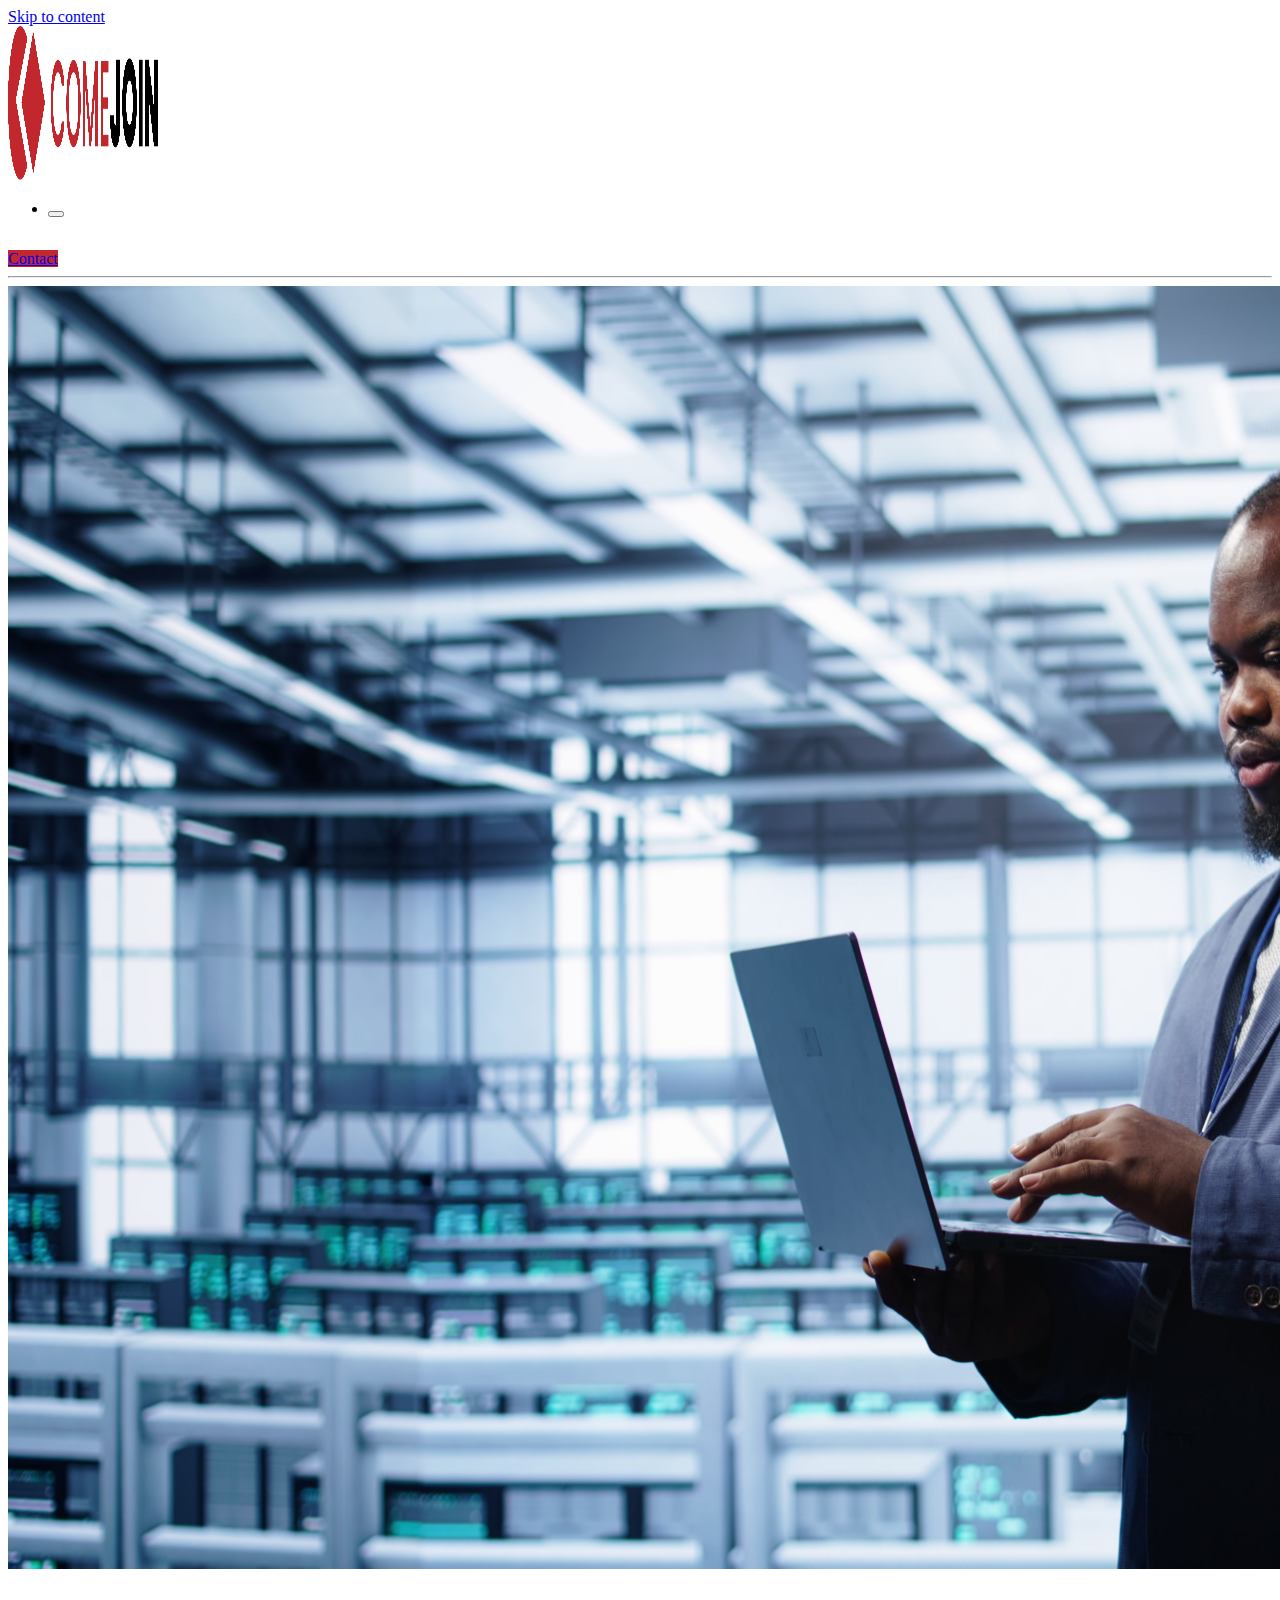
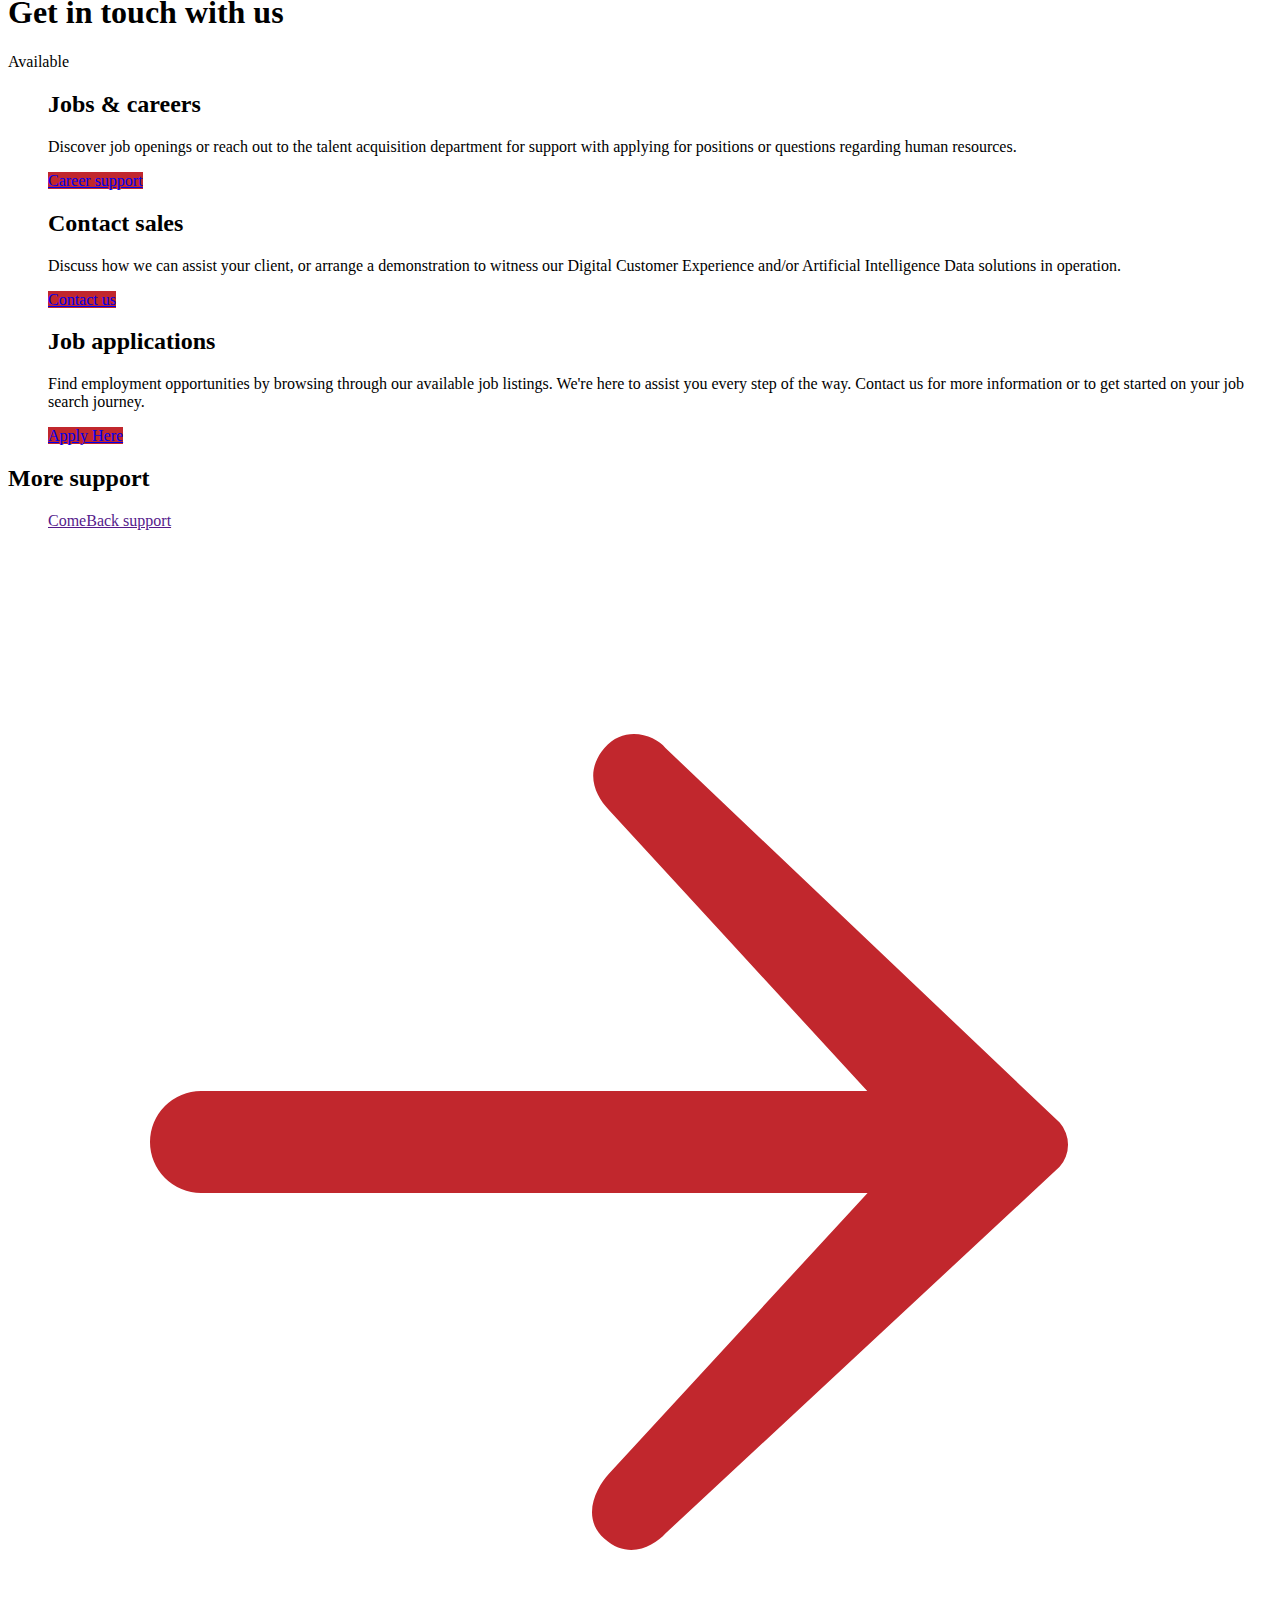
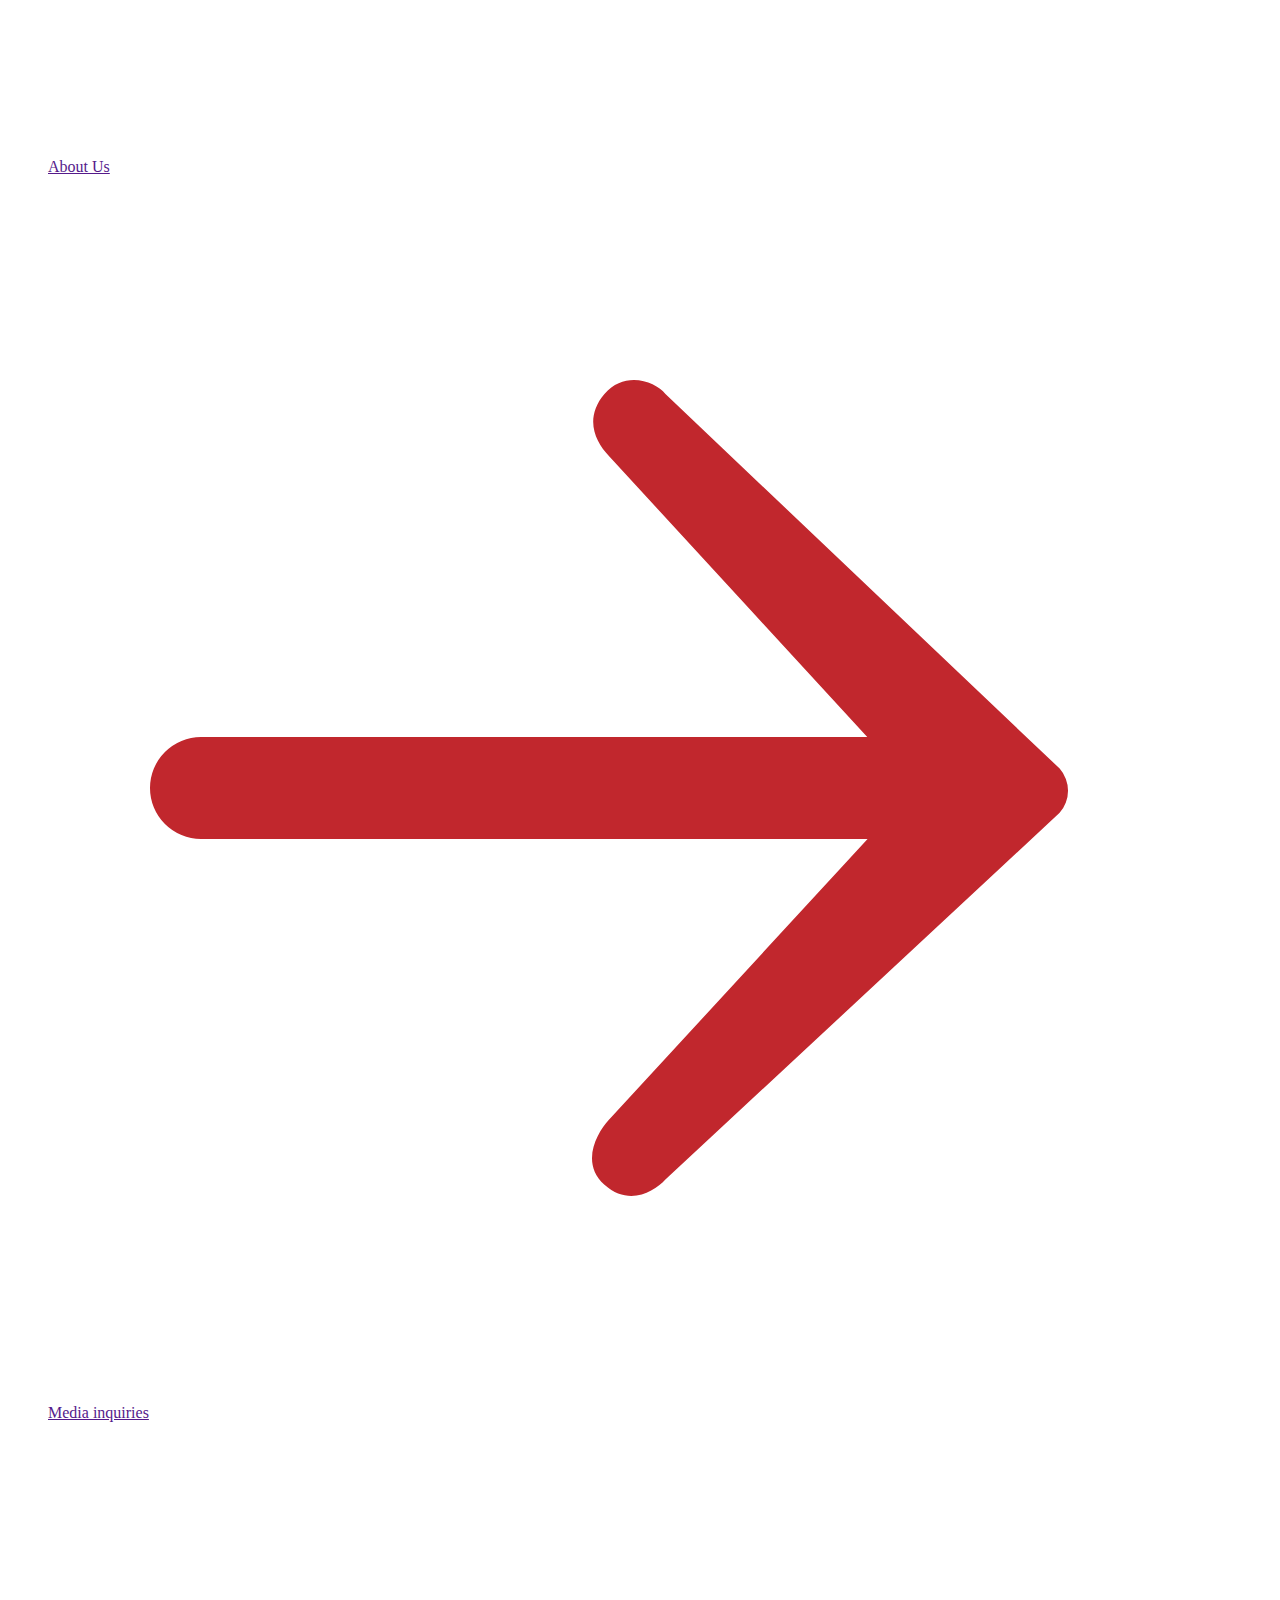
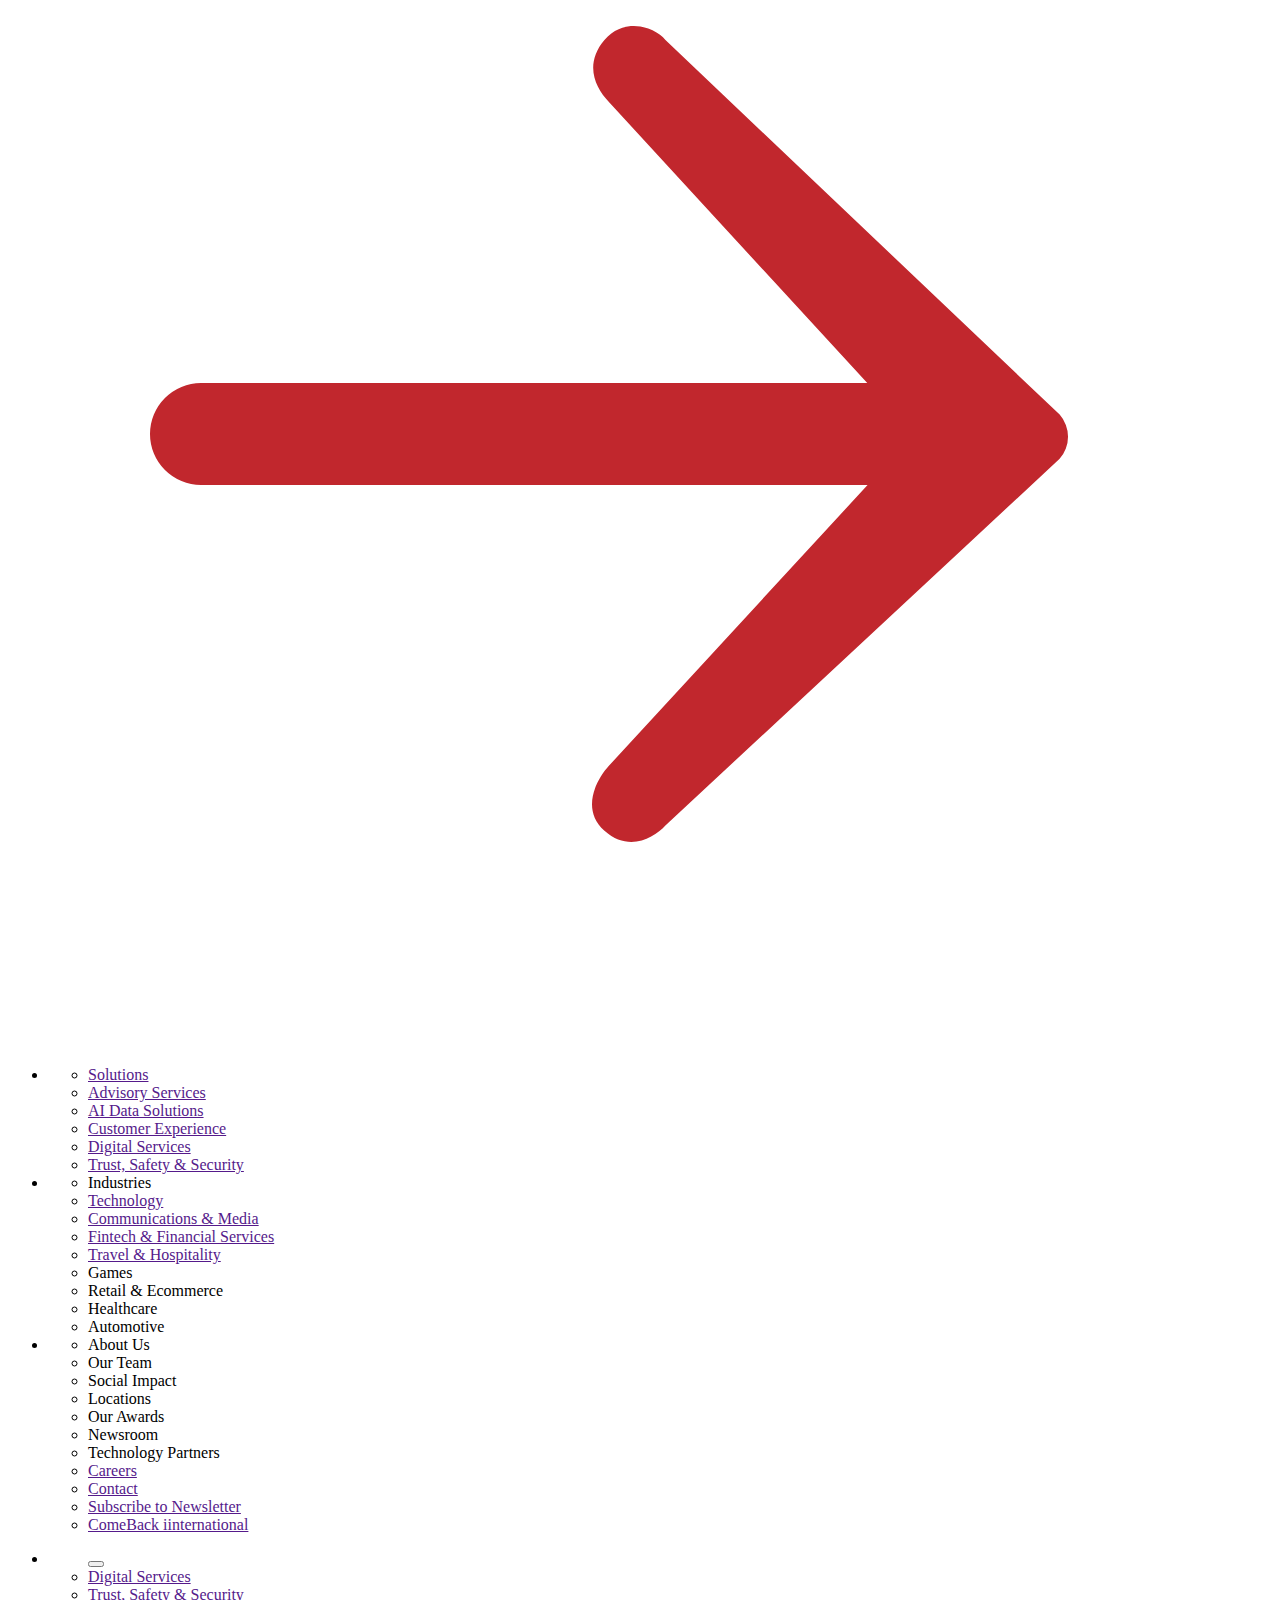
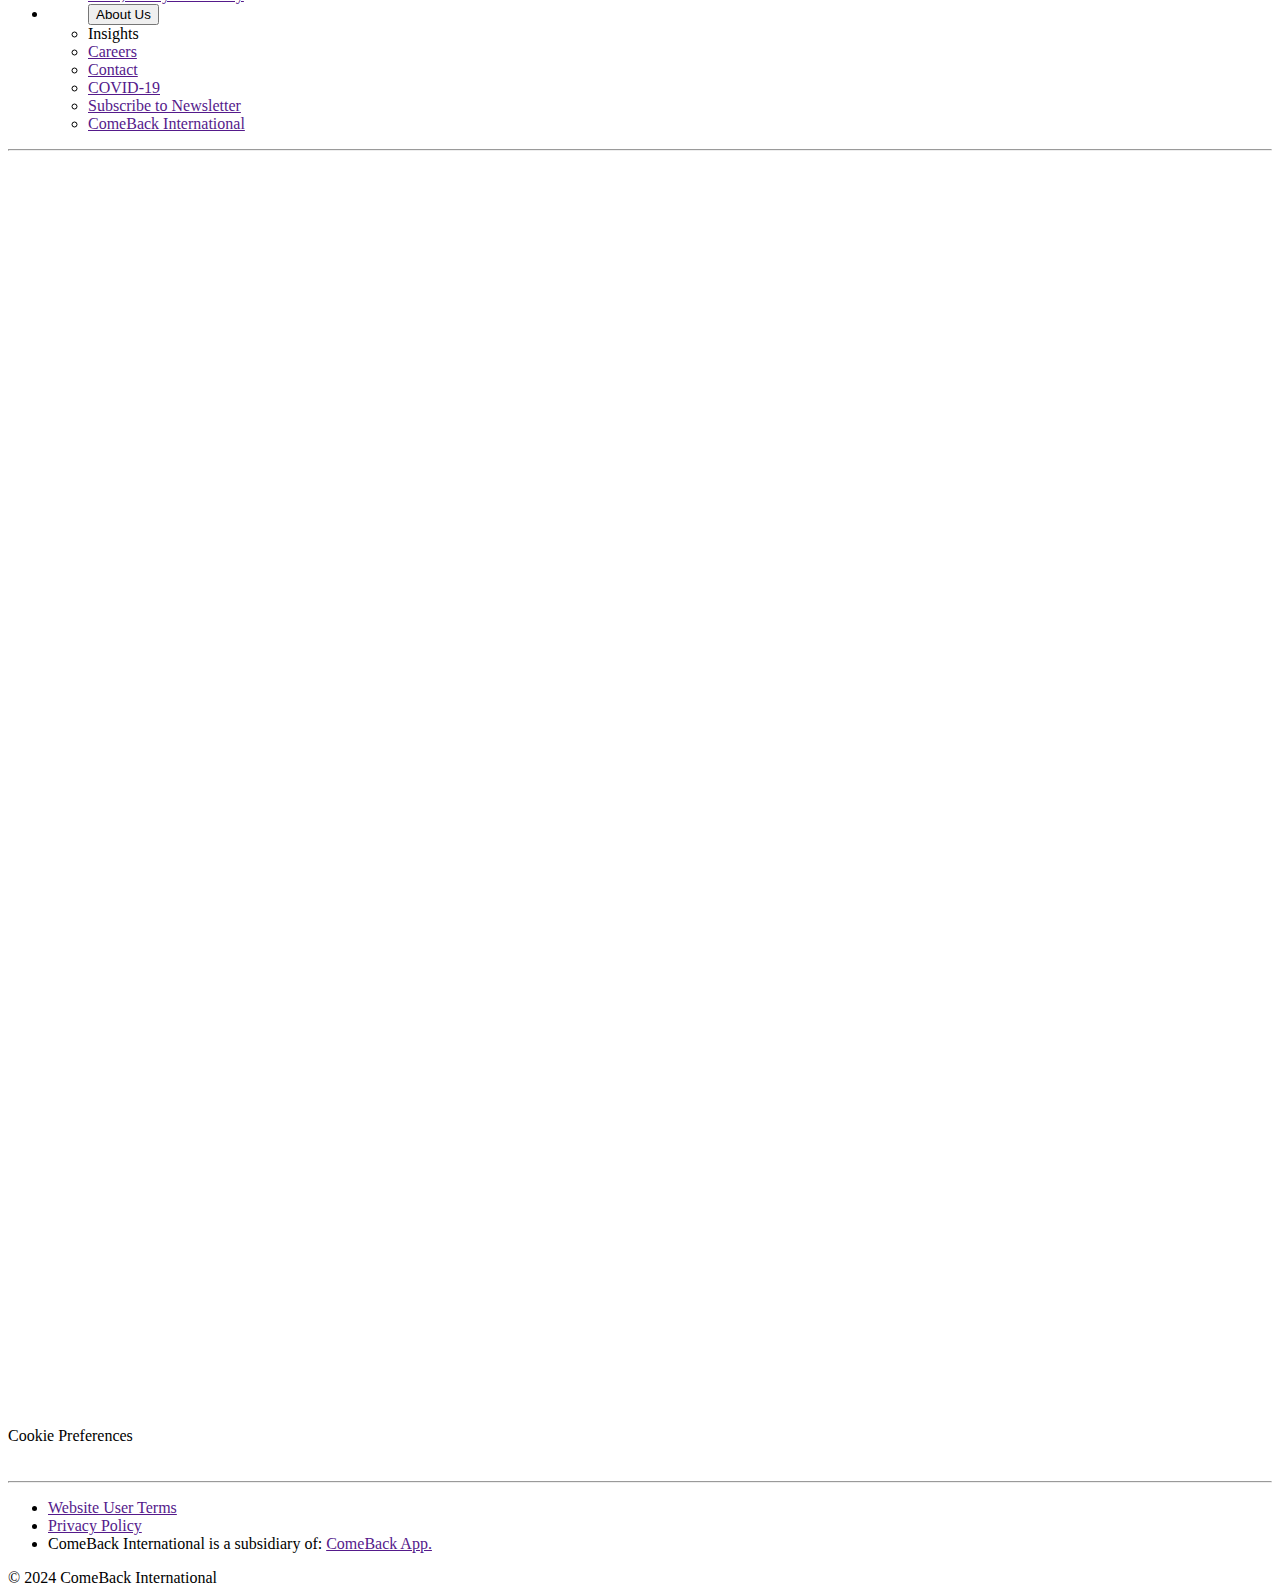
<file: index.html>
<!DOCTYPE html>
<html lang="en" >
  <head>
    <meta charset="utf-8"><meta name="viewport" content="width=device-width">
    <meta name="twitter" content="summary">
    <link href="https://cdn.jsdelivr.net/npm/bootstrap@5.2.3/dist/css/bootstrap.min.css">
    <meta property="og:title" content="ComeBack International"><meta property="og:description" content="
    Contact ComeBack International.">
    <title>ComeBack International</title><meta name="description" content="
    Contact ComeBack International.">
    <meta name="keywords" content="">
    <script type="text/javascript" src=""></script>
    <link rel="icon" href="11/images/Asset 1@3x-3.png">
    <link rel="preload" href="https://www.telusinternational.com/_next/static/css/ed5dd84a3942f765.css" as="style">
    <link rel="stylesheet" href="https://www.telusinternational.com/_next/static/css/ed5dd84a3942f765.css" data-n-g=""><noscript data-n-css=""></noscript>
    
  </head>
  <body style="">
    <a
      href="#"
      tabindex="-1"
      aria-hidden="true"
      rel="nofollow"
      style="
        opacity: 0.01;
        position: absolute;
        z-index: -999;
        width: 54px;
        height: 22px;
      "
      >___</a
    >
    <div
      style="
        opacity: 0.01;
        position: absolute;
        z-index: -1000;
        width: 54px;
        height: 22px;
      "
    ></div>
    <div id="__next">
      <div id="dialog-container"></div>
      <div class="flex flex-col min-h-screen">
        <header
          id="header"
          class="relative flex flex-col bg-bgLightest z-header"
          
        >
          <a
            href="#main"
            class="absolute -top-full -left-full h-0.5 w-0.5 overflow-hidden focus:left-0 focus:top-0 focus:w-auto focus:h-auto focus:overflow-visible"
            >Skip to content</a
          >
          <div
            id="site_header-app_bar"
            class="container-p flex md:justify-between items-center py-l4 md:pt-l6 md:pb-0 tall:md:pb-l3"
          >

          <style>
            /* Hide the button by default */
    .mobile-button {
      display: none;
    }

    /* Media query for mobile devices */
    @media (max-width: 768px) {
      .menu-toggle {
        position: relative;
        display: block;
        cursor: pointer;
      }

      .menu-toggle input {
        display: none; /* Hide the checkbox */
      }

      .menu-toggle span {
        display: block;
        height: 3px;
        width: 25px;
        background: black;
        margin: 5px 0;
        transition: 0.4s;
      }

      /* Transform spans to create 'X' when checked */
      .menu-toggle input:checked + span:nth-of-type(1) {
        transform: rotate(-45deg) translate(-5px, 5px);
      }

      .menu-toggle input:checked + span:nth-of-type(2) {
        opacity: 0;
      }

      .menu-toggle input:checked + span:nth-of-type(3) {
        transform: rotate(45deg) translate(-5px, -5px);
      }

      .menu-toggle input:checked ~ .mobile-button {
        display: block; /* Display the button when checkbox is checked */
        width: 50%;
        margin-top: 10px;
        padding: 10px;
        font-size: 16px;
        background-color: #007BFF;
        color: white;
        border: none;
        border-radius: 5px;
        cursor: pointer;
      }
    }
          </style>
          <!--<div class="md:hidden mr-l6 menu-toggle">
            <input
              id="menu-checkbox"
              class="focus-visible:outline focus-visible:outline-borderBrand focus-visible:outline-1 focus-visible:outline-offset-0 rounded"
              type="checkbox"
              aria-label="Open mobile menu"
            />
            <span></span>
            <span></span>
            <span></span>
            <button class="mobile-button btn primary">Mobile Button</button>
          </div>-->
            <a
              class="flex items-center"
              href=""
              ><img
                alt="ComeBack logo button"
                
                src="11/images/Asset 1@3x-3.png"
                width="150px"
                height="154px"
                
                style="color: transparent"
            /></a>
            <nav
              class="hidden md:flex"
              role="navigation"
              aria-label="Quick Links"
            >
              <ul class="flex items-baseline gap-l6">
                <!--<li>
                  <a
                    class="link nav body-sm font-sans-md text-textBrand"
                    aria-label="Go to the Investor Relations page"
                    href=""
                    ><span>Investor Relations</span></a
                  >
                </li>-->
                <li>
                  <div class="h-full">
                    <div class="relative h-full overflow-visible">
                      <button
                        id="locale-selector"
                        class="flex items-center focus-visible:outline-none [&amp;>div]:focus-visible:outline-effect min-w-[50px] justify-end"
                        type="button"
                        aria-haspopup="listbox"
                        aria-expanded="false"
                        aria-label="Change Language"
                      >
                        <!--<div class="flex items-center">
                          <span class="uppercase">en</span
                          ><span
                            class="ml-l1 inline-block align-middle w-iconButton h-iconButton"
                            ><svg
                              xmlns="http://www.w3.org/2000/svg"
                              viewBox="0 0 24 24"
                              fill="#414547"
                              aria-hidden="true"
                            >
                              <path
                                fill-rule="evenodd"
                                d="M20.691 7.275c-.527-.451-1.057-.207-1.36.093l-7.336 6.743-7.32-6.743c-.267-.246-.94-.638-1.427-.093-.488.545-.15 1.1.117 1.345l8.087 8.695a.735.735 0 0 0 .975 0l8.264-8.695c.278-.217.527-.894 0-1.345Z"
                                clip-rule="evenodd"
                              ></path></svg
                          ></span>
                        </div>
                      </button>
                      ul
                        class="absolute min-w-full max-h-screen py-l1 border border-solid overflow-auto z-popup rounded-btn shadow-fab transition-opacity duration-500 invisible opacity-0 bg-bgLightest border-borderLight"
                        role="listbox"
                        aria-activedescendant="locale_option_en"
                        tabindex="-1"
                        style="top: 0px; max-height: 0px; left: 0px"
                      >
                        <li id="locale_option_en" class="w-full">
                          <button
                            class="w-full -my-px px-l2 bg-transparent border border-solid border-transparent bgfocus-visible:outline-none hover:bg-menuHover active:bg-menuPress focus-visible:border-menuFocus focus-visible:bg-menuHover"
                            data-option="true"
                            tabindex="-1"
                          >
                            <div
                              class="min-w-btn body-sm border-l-4 border-solid body-bold text-menuTitleActive border-menuAccentActive"
                            >
                              <span
                                class="inline-block w-full whitespace-nowrap text-left p-l3"
                                >English (EN)</span
                              >
                            </div>
                          </button>
                        </li>
                        <li id="locale_option_fr" class="w-full">
                          <button
                            class="w-full -my-px px-l2 bg-transparent border border-solid border-transparent bgfocus-visible:outline-none hover:bg-menuHover active:bg-menuPress focus-visible:border-menuFocus focus-visible:bg-menuHover"
                            data-option="true"
                            tabindex="-1"
                          >
                            <div
                              class="min-w-btn body-sm border-l-4 border-solid text-menuTitle border-menuAccent"
                            >
                              <span
                                class="inline-block w-full whitespace-nowrap text-left p-l3"
                                >Français (FR)</span
                              >
                            </div>
                          </button>
                        </li>
                        <li id="locale_option_de" class="w-full">
                          <button
                            class="w-full -my-px px-l2 bg-transparent border border-solid border-transparent bgfocus-visible:outline-none hover:bg-menuHover active:bg-menuPress focus-visible:border-menuFocus focus-visible:bg-menuHover"
                            data-option="true"
                            tabindex="-1"
                          >
                            <div
                              class="min-w-btn body-sm border-l-4 border-solid text-menuTitle border-menuAccent"
                            >
                              <span
                                class="inline-block w-full whitespace-nowrap text-left p-l3"
                                >Deutsch (DE)</span
                              >
                            </div>
                          </button>
                        </li>
                        <li id="locale_option_pl" class="w-full">
                          <button
                            class="w-full -my-px px-l2 bg-transparent border border-solid border-transparent bgfocus-visible:outline-none hover:bg-menuHover active:bg-menuPress focus-visible:border-menuFocus focus-visible:bg-menuHover"
                            data-option="true"
                            tabindex="-1"
                          >
                            <div
                              class="min-w-btn body-sm border-l-4 border-solid text-menuTitle border-menuAccent"
                            >
                              <span
                                class="inline-block w-full whitespace-nowrap text-left p-l3"
                                >Polski (PL)</span
                              >
                            </div>
                          </button>
                        </li>
                        <li id="locale_option_tr" class="w-full">
                          <button
                            class="w-full -my-px px-l2 bg-transparent border border-solid border-transparent bgfocus-visible:outline-none hover:bg-menuHover active:bg-menuPress focus-visible:border-menuFocus focus-visible:bg-menuHover"
                            data-option="true"
                            tabindex="-1"
                          >
                            <div
                              class="min-w-btn body-sm border-l-4 border-solid text-menuTitle border-menuAccent"
                            >
                              <span
                                class="inline-block w-full whitespace-nowrap text-left p-l3"
                                >Türkçe (TR)</span
                              >
                            </div>
                          </button>
                        </li>
                        <li id="locale_option_jp" class="w-full">
                          <button
                            class="w-full -my-px px-l2 bg-transparent border border-solid border-transparent bgfocus-visible:outline-none hover:bg-menuHover active:bg-menuPress focus-visible:border-menuFocus focus-visible:bg-menuHover"
                            data-option="true"
                            tabindex="-1"
                          >
                            <div
                              class="min-w-btn body-sm border-l-4 border-solid text-menuTitle border-menuAccent"
                            >
                              <span
                                class="inline-block w-full whitespace-nowrap text-left p-l3"
                                >日本語 (JP)</span
                              >
                            </div>
                          </button>
                        </li>
                        <li id="locale_option_cn" class="w-full">
                          <button
                            class="w-full -my-px px-l2 bg-transparent border border-solid border-transparent bgfocus-visible:outline-none hover:bg-menuHover active:bg-menuPress focus-visible:border-menuFocus focus-visible:bg-menuHover"
                            data-option="true"
                            tabindex="-1"
                          >
                            <div
                              class="min-w-btn body-sm border-l-4 border-solid text-menuTitle border-menuAccent"
                            >
                              <span
                                class="inline-block w-full whitespace-nowrap text-left p-l3"
                                >简体中文 (CN)</span
                              >
                            </div>
                          </button>
                        </li>
                      </ul>-->
                    </div>
                  </div>
                </li>
              </ul>
            </nav>
          </div>
          <div class="hidden md:block relative">
            <div class="bg-bgLightest relative">
              <div class="container-p flex justify-between items-center">
                <nav
                  id="menu-nav"
                  class="relative w-full flex justify-between items-center"
                  role="navigation"
                  aria-label="Menu"
                >
                  <ul class="flex items-center">
                    <!--<li id="header-menuitem-solutions" class="pr-l6 xl:pr-l7">
                      <button
                        class="pt-l5 pb-l4 px-0 tall:py-l5 focus-visible:outline-none [&amp;>div]:focus-visible:outline-effect"
                      >
                        <div class="flex items-center">
                          <span
                            class="body-sm nav-wide:body-md tracking-[-0.3px]"
                            >Home</span
                          >
                      </button>
                    </li>
                    <li id="header-menuitem-industries" class="pr-l6 xl:pr-l7">
                      <button
                        class="pt-l5 pb-l4 px-0 tall:py-l5 focus-visible:outline-none [&amp;>div]:focus-visible:outline-effect"
                      >
                        <div class="flex items-center">
                          <span
                            class="body-sm nav-wide:body-md tracking-[-0.3px]"
                            >About Us</span
                          >
                        </div>
                      </button>
                    </li>
                    <li id="header-menuitem-info" class="pr-l6 xl:pr-l7">
                      <button
                        class="pt-l5 pb-l4 px-0 tall:py-l5 focus-visible:outline-none [&amp;>div]:focus-visible:outline-effect"
                      >
                        <div class="flex items-center">
                          <span
                            class="body-sm nav-wide:body-md tracking-[-0.3px]"
                            >Career Support</span
                          >
                        </div>
                      </button>
                    </li>-->
                  </ul>
                  <div
                    class="absolute left-0 bottom-0 h-3 pr-l6 xl:pr-l7 opacity-0 transition-opacity ease-in-out duration-500"
                    style="
                      width: 117px;
                      transform: translateX(114px);
                      opacity: 0;
                      transition-property: opacity;
                      margin-bottom: 2rem;
                    "
                  >
                    <div class="w-full h-full bg-bgBrand"></div>
                  </div>
                  <a
                  class="btn"
                  style="background-color: #c1272d; text-align: center;  width: 9rem; margin-bottom: 1rem;"
                    href="contact.html"
                    >Contact</a
                  >
                </nav>
              </div>
            </div>
            <div
              class="absolute top-full inset-x-0 mt-1 shadow-popup bg-bgLightest overflow-y-hidden ease-in"
              style="
                transition: height 300ms ease-out 0s, visibility 300ms ease 0s;
                height: 0px;
                visibility: hidden;
              "
            >
              <div class="absolute inset-0"></div>
              <div class="container-p py-l9 max-h-0 h-0">
                <div class="relative flex justify-between mb-l7">
                  <button
                    class="btn btn-icon -mr-l2"
                    aria-label="Close navigation"
                  >
                    <span class="inline-block align-middle w-icon h-icon"
                      ><svg
                        xmlns="http://www.w3.org/2000/svg"
                        viewBox="0 0 24 24"
                        fill="currentColor"
                        aria-hidden="true"
                      >
                        <path
                          fill-rule="evenodd"
                          d="M5.79 4.307a1.049 1.049 0 0 0-1.483 1.482L10.517 12l-6.21 6.211a1.049 1.049 0 0 0 0 1.483 1.052 1.052 0 0 0 1.482 0L12 13.483l6.211 6.21.001.002a1.052 1.052 0 0 0 1.482-.001 1.049 1.049 0 0 0 0-1.483l-6.211-6.21 6.21-6.212a1.049 1.049 0 0 0-1.482-1.482l-6.21 6.21-6.212-6.21Z"
                          clip-rule="evenodd"
                        ></path></svg
                    ></span>
                  </button>
                </div>
                <div class="relative"></div>
              </div>
            </div>
          </div>
          <hr class="divider light" />
        </header>
        <main id="main" class="flex-1">
          <div class="relative bg-bgDarkest bg-bgDarkest">
            <div class="md:absolute top-0 right-0 md:h-full md:w-3/5 xl:w-3/5">
              <img
                alt="banner"
                src="11/images/bg-image.jpg"
                width="1924"
                height="1283"
                decoding="async"
                data-nimg="future"
                class="h-full w-full object-cover min-h-[380px] sm:max-h-[320px] md:max-h-full"
                style="color: transparent"
              />
            </div>
            <div
              class="container-p absolute md:relative bottom-0 flex flex-col justify-center md:h-[380px] md:tall:h-[424px]"
            >
              <div class="relative z-overlay md:w-1/2">
                <div class="mb-l8 mt-l14 md:my-l8">
                  <h1 class="h1 md:display1 text-textInverse">
                    Get in touch with us
                  </h1>
                  <p class="h5 md:body-lg md:w-4/5 pt-l5 text-textLight">
                    Available
                  </p>
                </div>
              </div>
              <div
                class="md:hidden h-[120%] left-0 bottom-0 w-full absolute"
                style="
                  background: linear-gradient(
                    to top,
                    rgb(44, 46, 48) 30%,
                    transparent
                  );
                "
              ></div>
              <div
                class="hidden md:block md:w-9/12 h-full top-0 left-0 absolute"
                style="
                  background: linear-gradient(
                    to left,
                    transparent,
                    rgb(44, 46, 48) 40%
                  );
                "
              ></div>
            </div>
          </div>
          <section
            class="container-p relative z-overlay mt-l6 md:mt-l10 tall:mt-l9 md:tall:mt-l13 lg:tall:mt-l14 mb-l7"
          >
            <div class="w-full lg:w-10/12 mx-auto">
              <ul
                class="grid grid-cols-1 sm:grid-cols-2 gap-l5 md:gap-l7 mb-l12 lg:mb-l13"
              >
                <div
                  class="flex flex-col justify-between mb-l6 sm:mb-0 md:min-h-[340px] p-l7 border border-solid border-borderDefault rounded-btn"
                >
                  <div class="mb-l7">
                    <h2 class="h3 mb-l6">Jobs &amp; careers</h2>
                    <p class="body-md">
                      Discover job openings or reach out to the talent acquisition department 
                      for support with applying for positions or questions regarding human resources.
                    </p>
                  </div>
                  <div class="flex flex-col md:flex-row gap-l4">
                    <a
                    class="btn"
                    style="background-color: #c1272d; text-align: center; width: 12rem;"
                      target="_blank"
                      href="https://forms.clickup.com/9015672384/p/f/8cp0fj0-455/F5SREAZ0XK9H9N44BK/career-supportform"
                      >Career support</a
                    >
                  </div>
                </div>
                <div
                  class="flex flex-col justify-between mb-l6 sm:mb-0 md:min-h-[340px] p-l7 border border-solid border-borderDefault rounded-btn"
                >
                  <div class="mb-l7">
                    <h2 class="h3 mb-l6">Contact sales</h2>
                    <p class="body-md">
                      
                      Discuss how we can assist your client, or arrange a demonstration to witness our
                      Digital Customer Experience and/or Artificial Intelligence Data solutions in operation.
                    </p>
                  </div>
                  <div class="flex flex-col md:flex-row gap-l4">
                    <a
                    class="btn"
                    style="background-color: #c1272d; text-align: center; width: 9rem;"
                      target=""
                      href="contact.html"
                      >Contact us</a
                    >
                  </div>
                </div>

                <div
                  class="flex flex-col justify-between mb-l6 sm:mb-0 md:min-h-[340px] p-l7 border border-solid border-borderDefault rounded-btn"
                >
                  <div class="mb-l7">
                    <h2 class="h3 mb-l6">Job applications</h2>
                    <p class="body-md">
                      Find employment opportunities by browsing through our available job listings. We're here to assist you every step of the way. 
                      Contact us for more information or to get started on your job search journey.
                    </p>
                  </div>
                  <div class="flex flex-col md:flex-row gap-l4">
                    <a
                    class="btn"
                    style="background-color: #c1272d; text-align: center;  width: 9rem;"
                      target=""
                      href="job-portal.html"
                      >Apply Here</a
                    >
                  </div>
                </div>
              </ul>
              <h2 class="h3 mb-l7">More support</h2>
              <ul
                class="grid grid-cols-1 sm:grid-cols-2 gap-x-l7 gap-y-l5 md:gap-y-l6 mb-l13 md:mb-l15"
              >
                <a
                  class="rounded-btn group bg-bgLight hover:bg-borderLight focus-visible:outline-borderDefault"
                  target="_blank"
                  href=""
                  ><div class="flex items-center justify-between p-l5 md:p-l7">
                    <div class="h6 md:h5">ComeBack support</div>
                    <span
                      class="ml-l1 transition-transform duration-500 group-hover:translate-x-4 inline-block align-middle w-icon h-icon"
                      ><svg
                        xmlns="http://www.w3.org/2000/svg"
                        viewBox="0 0 24 24"
                        fill="#c1272d"
                        aria-hidden="true"
                      >
                        <path
                          fill-rule="evenodd"
                          d="M10.994 5.484c-.267-.27-.484-.74-.083-1.21.401-.468 1.002-.246 1.196 0l7.729 7.346a.654.654 0 0 1 0 .867l-7.73 7.189c-.218.237-.71.537-1.195.104-.484-.434-.136-1.031.083-1.27L16.07 13H3a1 1 0 1 1 0-2h13.064l-5.07-5.516Z"
                          clip-rule="evenodd"
                        ></path></svg
                    ></span></div></a
                ><a
                  class="rounded-btn group bg-bgLight hover:bg-borderLight focus-visible:outline-borderDefault"
                  target="_blank"
                  href=""
                  ><div class="flex items-center justify-between p-l5 md:p-l7">
                    <div class="h6 md:h5">About Us</div>
                    <span
                      class="ml-l1 transition-transform duration-500 group-hover:translate-x-4 inline-block align-middle w-icon h-icon"
                      ><svg
                        xmlns="http://www.w3.org/2000/svg"
                        viewBox="0 0 24 24"
                        fill="#c1272d"
                        aria-hidden="true"
                      >
                        <path
                          fill-rule="evenodd"
                          d="M10.994 5.484c-.267-.27-.484-.74-.083-1.21.401-.468 1.002-.246 1.196 0l7.729 7.346a.654.654 0 0 1 0 .867l-7.73 7.189c-.218.237-.71.537-1.195.104-.484-.434-.136-1.031.083-1.27L16.07 13H3a1 1 0 1 1 0-2h13.064l-5.07-5.516Z"
                          clip-rule="evenodd"
                        ></path></svg
                    ></span></div></a
                ><a
                  class="rounded-btn group bg-bgLight hover:bg-borderLight focus-visible:outline-borderDefault"
                  target=""
                  href=""
                  ><div class="flex items-center justify-between p-l5 md:p-l7">
                    <div class="h6 md:h5">Media inquiries</div>
                    <span
                      class="ml-l1 transition-transform duration-500 group-hover:translate-x-4 inline-block align-middle w-icon h-icon"
                      ><svg
                        xmlns="http://www.w3.org/2000/svg"
                        viewBox="0 0 24 24"
                        fill="#c1272d"
                        aria-hidden="true"
                      >
                        <path
                          fill-rule="evenodd"
                          d="M10.994 5.484c-.267-.27-.484-.74-.083-1.21.401-.468 1.002-.246 1.196 0l7.729 7.346a.654.654 0 0 1 0 .867l-7.73 7.189c-.218.237-.71.537-1.195.104-.484-.434-.136-1.031.083-1.27L16.07 13H3a1 1 0 1 1 0-2h13.064l-5.07-5.516Z"
                          clip-rule="evenodd"
                        ></path></svg
                    ></span></div
                ></a>
              </ul>
            </div>
          </section>
        </main>
        <footer class="bg-bgDarkest text-textInverse py-l7 md:pt-l11 md:pb-l18">
          <div class="container-p">
            <nav
              class="mb-l8 md:mb-l12"
              role="navigation"
              aria-label="Site map"
            >
              <ul
                class="flex flex-row flex-wrap gap-lg justify-between hidden md:flex"
              >
                <li class="flex-1">
                  <ul>
                    <li class="py-l2">
                      <a
                        class="link alternate nav-wide:body-md body-bold"
                        href=""
                        >Solutions</a
                      >
                    </li>
                    <li class="py-[6px]">
                      <a
                        class="link alternate body-sm nav-wide:body-md"
                        href=""
                        >Advisory Services</a
                      >
                    </li>
                    <li class="py-[6px]">
                      <a
                        class="link alternate body-sm nav-wide:body-md"
                        href=""
                        >AI Data Solutions</a
                      >
                    </li>
                    <li class="py-[6px]">
                      <a
                        class="link alternate body-sm nav-wide:body-md"
                        href=""
                        >Customer Experience</a
                      >
                    </li>
                    <li class="py-[6px]">
                      <a
                        class="link alternate body-sm nav-wide:body-md"
                        href=""
                        >Digital Services</a
                      >
                    </li>
                    <li class="py-[6px]">
                      <a
                        class="link alternate body-sm nav-wide:body-md"
                        href=""
                        >Trust, Safety &amp; Security</a
                      >
                    </li>
                  </ul>
                </li>
                <li class="flex-1">
                  <ul>
                    <li class="py-l2">
                      <a
                        class=""
                        >Industries</a
                      >
                    </li>
                    <li class="py-[6px]">
                      <a
                        class="link alternate body-sm nav-wide:body-md"
                        href=""
                        >Technology</a
                      >
                    </li>
                    <li class="py-[6px]">
                      <a
                        class="link alternate body-sm nav-wide:body-md"
                        href=""
                        >Communications &amp; Media</a
                      >
                    </li>
                    <li class="py-[6px]">
                      <a
                        class="link alternate body-sm nav-wide:body-md"
                        href=""
                        >Fintech &amp; Financial Services</a
                      >
                    </li>
                    <li class="py-[6px]">
                      <a
                        class="link alternate body-sm nav-wide:body-md"
                        href=""
                        >Travel &amp; Hospitality</a
                      >
                    </li>
                    <li class="py-[6px]">
                      <a
                        class=""
                        >Games</a
                      >
                    </li>
                    <li class="py-[6px]">
                      <a
                        class=""
                        >Retail &amp; Ecommerce</a
                      >
                    </li>
                    <li class="py-[6px]">
                      <a
                        class=""
                        >Healthcare</a
                      >
                    </li>
                    <li class="py-[6px]">
                      <a
                        class=""
                        >Automotive</a
                      >
                    </li>
                  </ul>
                </li>
                <li class="flex-1">
                  <ul>
                    <li class="py-l2">
                      <a
                        class=""
                        >About Us</a
                      >
                    </li>
                    <li class="py-[6px]">
                      <a
                        class=""
                        >Our Team</a
                      >
                    </li>
                    <li class="py-[6px]">
                      <a
                        class=""
                        >Social Impact</a
                      >
                    </li>
                    <li class="py-[6px]">
                      <a
                        class=""
                        >Locations</a
                      >
                    </li>
                    <li class="py-[6px]">
                      <a
                        class=""
                        >Our Awards</a
                      >
                    </li>
                    <li class="py-[6px]">
                      <a
                        class=""
                        >Newsroom</a
                      >
                    </li>
                    <li class="py-[6px]">
                      <a
                        class=""
                        >Technology Partners</a
                      >
                    </li>
                  </ul>
                </li>
                <ul class="flex flex-col flex-1">
                  <li class="py-l1">
                    <a
                      class="link alternate body-sm nav-wide:body-md body-bold"
                      href=""
                      >Careers</a
                    >
                  </li>
                  <li class="py-l1">
                    <a
                      class="link alternate body-sm nav-wide:body-md body-bold"
                      href=""
                      >Contact</a
                    >
                  </li>
                  <li class="py-l1">
                    <a
                      class="link alternate body-sm nav-wide:body-md body-bold"
                      href=""
                      >Subscribe to Newsletter</a
                    >
                  </li>
                  <li class="py-l1">
                    <a
                      class="link alternate body-sm nav-wide:body-md body-bold"
                      target="_blank"
                      href=""
                      >ComeBack iinternational</a
                    >
                  </li>
                </ul>
              </ul>
              <ul class="flex justify-between gap-lg flex-col md:hidden">
                <li class="w-full">
                  <ul
                    class="flex flex-col items-start py-l2 border-b border-solid border-borderDark"
                  >
                    <button
                      class="flex justify-between items-center w-full py-l2 isExpanded font-sans-md"
                    >
                      
                    </button>
                    
                    <div class="hidden last-of-type:mb-l3">
                      <li class="py-l1">
                        <a
                          class="link nav inverted"
                          href=""
                          >Digital Services</a
                        >
                      </li>
                    </div>
                    <div class="hidden last-of-type:mb-l3">
                      <li class="py-l1">
                        <a
                          class="link nav inverted"
                          href=""
                          >Trust, Safety &amp; Security</a
                        >
                      </li>
                    </div>
                  </ul>
                </li>
                
                <li class="w-full">
                  <ul
                    class="flex flex-col items-start py-l2 border-b border-solid border-borderDark"
                  >
                    <button
                      class="flex justify-between items-center w-full py-l2 isExpanded font-sans-md"
                    >
                      About Us 
                    </button>
                  </ul>
                </li>
                <ul class="flex flex-col flex-1 mt-l3">
                  <li class="py-l1">
                    <a
                      class=""
                      >Insights</a
                    >
                  </li>
                  <li class="py-l1">
                    <a
                      class="link nav body-md body-bold"
                      href=""
                      >Careers</a
                    >
                  </li>
                  <li class="py-l1">
                    <a
                      class="link nav body-md body-bold"
                      href=""
                      >Contact</a
                    >
                  </li>
                  <li class="py-l1">
                    <a
                      class="link nav body-md body-bold"
                      href=""
                      >COVID-19</a
                    >
                  </li>
                  <li class="py-l1">
                    <a
                      class="link nav body-md body-bold"
                      href=""
                      >Subscribe to Newsletter</a
                    >
                  </li>
                  <li class="py-l1">
                    <a
                      class="link nav body-md body-bold"
                      target="_blank"
                      href=""
                      >ComeBack International </a
                    >
                  </li>
                </ul>
              </ul>
            </nav>
            <hr class="divider dark" />
            <section
              class="flex flex-col md:flex-row justify-between md:items-center py-l4"
            >
              <div
                class="flex flex-col items-start pb-l7 body-sm body-bold sm:items-center sm:flex-row md:pb-0"
              >
                <div
                  id="teconsent"
                  class="flex items-center pr-l6 pb-l2 sm:pb-0"
                  consent="0,1,2"
                  aria-label="Open Cookie Preferences Modal"
                  role="complementary"
                >
                  <span
                    class="flex mr-l1 pr-l1 inline-block align-middle w-icon h-icon"
                    ><svg
                      xmlns="http://www.w3.org/2000/svg"
                      viewBox="0 0 24 24"
                      fill="#ffffff"
                      aria-hidden="true"
                    >
                      <path
                        fill-rule="evenodd"
                        d="M14.3 24H9.7c-.538 0-.994-.396-1.06-.921l-.395-2.76a9.015 9.015 0 0 1-1.563-.907l-2.603 1.045c-.516.187-1.078-.021-1.327-.477L.458 16.011a1.083 1.083 0 0 1 .26-1.378l2.208-1.727a9.289 9.289 0 0 1-.05-.906c0-.275.017-.568.052-.906L.722 9.37a1.073 1.073 0 0 1-.26-1.384l2.297-3.975c.25-.458.818-.664 1.317-.469l2.61 1.048a9.205 9.205 0 0 1 1.56-.908L8.643.911A1.06 1.06 0 0 1 9.702 0h4.6c.539 0 .995.396 1.06.921l.396 2.761a8.88 8.88 0 0 1 1.562.907l2.603-1.045a1.082 1.082 0 0 1 1.327.477l2.294 3.969a1.08 1.08 0 0 1-.261 1.378l-2.208 1.726c.028.266.052.577.052.906 0 .329-.023.64-.052.906l2.206 1.725c.412.327.524.902.269 1.37l-2.306 3.989c-.25.458-.82.662-1.317.469l-2.61-1.048a9.205 9.205 0 0 1-1.56.908l-.397 2.77A1.06 1.06 0 0 1 14.3 24Zm-7.543-5.657c.108 0 .216.035.305.104a7.97 7.97 0 0 0 1.829 1.061c.164.067.28.216.306.392l.437 3.047L14.3 23l.505-3.101a.5.5 0 0 1 .306-.392 8.284 8.284 0 0 0 1.833-1.064.502.502 0 0 1 .486-.064l2.863 1.15 2.382-4.018c.016-.028.01-.073-.015-.094l-2.424-1.896a.501.501 0 0 1-.188-.456c.038-.304.077-.668.077-1.065 0-.396-.04-.761-.077-1.065a.5.5 0 0 1 .188-.456l2.427-1.897c.024-.019.028-.063.007-.102l-2.294-3.969-2.945 1.111a.497.497 0 0 1-.491-.067 7.939 7.939 0 0 0-1.83-1.061.502.502 0 0 1-.305-.392l-.436-3.048L9.702 1l-.506 3.102a.502.502 0 0 1-.305.392 8.223 8.223 0 0 0-1.833 1.064.499.499 0 0 1-.487.064l-2.863-1.15L1.326 8.49l2.439 1.989a.5.5 0 0 1 .188.456c-.052.42-.077.758-.077 1.065 0 .307.024.646.077 1.065a.501.501 0 0 1-.188.456l-2.427 1.897c-.024.019-.028.064-.007.103l2.294 3.969 2.945-1.111a.49.49 0 0 1 .187-.036ZM12 17c-2.757 0-5-2.243-5-5s2.243-5 5-5 5 2.243 5 5-2.243 5-5 5Zm0-9c-2.206 0-4 1.794-4 4s1.794 4 4 4 4-1.794 4-4-1.794-4-4-4Z"
                        clip-rule="evenodd"
                      ></path></svg
                  ></span>
                  
                  <a
                    role="link"
                    id="icon-id05929836598361424"
                    tabindex="0"
                    lang="en"
                    aria-haspopup="dialog"
                    aria-label="Cookie Preferences, opens a dedicated popup modal window"
                    class="truste_cursor_pointer"
                    >Cookie Preferences</a
                  >
                </div>
                
              </div>
              <div class="flex flex-row items-center">
                <a
                  class="px-l2 first-of-type:pl-0"
                  target="_blank"
                  href=""
                  ><img
                    alt="Icon linkedin"
                    
                    src="11\images\social-share--whatsapp.png"
                    width="24"
                    height="24"
                    decoding="async"
                    data-nimg="future"
                    loading="lazy"
                    style="color: transparent" /></a
                ><a
                  class="px-l2 first-of-type:pl-0"
                  target="_blank"
                  href=""
                  ><img
                    alt="logo-x"
                    
                    src="11\images\Icon_twitter.png"
                    width="24"
                    height="24"
                    decoding="async"
                    data-nimg="future"
                    loading="lazy"
                    style="color: transparent" /></a
                ><a
                  class="px-l2 first-of-type:pl-0"
                  target="_blank"
                  href=""
                  ><img
                    alt="Icon facebook"
                    
                    src="11\images\Icon_facebook.png"
                    width="24"
                    height="24"
                    decoding="async"
                    data-nimg="future"
                    loading="lazy"
                    style="color: transparent" /></a
                ><a
                  class="px-l2 first-of-type:pl-0"
                  target="_blank"
                  href=""
                  ><img
                    alt="Icon instagram"
                    
                    src="11\images\Icon_instagram.png"
                    width="24"
                    height="24"
                    decoding="async"
                    data-nimg="future"
                    loading="lazy"
                    style="color: transparent"
                /></a>
              </div>
            </section>
            <hr class="divider dark" />
            <section
              class="pt-l7 flex flex-col md:flex-row justify-between md:items-center"
            >
              <ul class="flex flex-col md:flex-row md:items-center">
                <li
                  class="flex items-center py-l2 md:py-0 md:px-l3 md:first-of-type:pl-0 md:border-solid md:border-r md:border-borderDefault last-of-type:border-r-0 last-of-type:flex-col last-of-type:items-start last-of-type:lg:flex-row"
                >
                  <a class="link-sm alternate inverted" href=""
                    >Website User Terms</a
                  >
                </li>
                <li
                  class="flex items-center py-l2 md:py-0 md:px-l3 md:first-of-type:pl-0 md:border-solid md:border-r md:border-borderDefault last-of-type:border-r-0 last-of-type:flex-col last-of-type:items-start last-of-type:lg:flex-row"
                >
                  <a class="link-sm alternate inverted" href=""
                    >Privacy Policy</a
                  >
                </li>
                <li
                  class="flex items-center py-l2 md:py-0 md:px-l3 md:first-of-type:pl-0 md:border-solid md:border-r md:border-borderDefault last-of-type:border-r-0 last-of-type:flex-col last-of-type:items-start last-of-type:lg:flex-row"
                >
                  <span class="body-sm mr-l1"
                    >ComeBack International is a subsidiary of: </span
                  ><a
                    class="link-sm alternate inverted"
                    target="_blank"
                    href=""
                    >ComeBack App.</a
                  >
                </li>
              </ul>
              <div class="body-sm pt-l9 md:pt-0 md:text-right">
                ©
                <!-- -->2024<!-- -->
                ComeBack International<!-- -->
              </div>
            </section>
          </div>
        </footer>
        <div id="consent_blackbar"></div>
        <div class="fixed inset-0 bg-bgModalDark z-backdrop fade-effect"></div>
      </div>
    </div>
    <!--Start of Tawk.to Script-->
<script type="text/javascript">
    var Tawk_API=Tawk_API||{}, Tawk_LoadStart=new Date();
    (function(){
    var s1=document.createElement("script"),s0=document.getElementsByTagName("script")[0];
    s1.async=true;
    s1.src='https://embed.tawk.to/664bca89981b6c564772b182/1huc0ub6c';
    s1.charset='UTF-8';
    s1.setAttribute('crossorigin','*');
    s0.parentNode.insertBefore(s1,s0);
    })();
    </script>
    <!--End of Tawk.to Script-->
    <script src="https://cdn.jsdelivr.net/npm/bootstrap@5.2.3/dist/js/bootstrap.bundle.min.js"></script>
  </body>
</html>
</file>
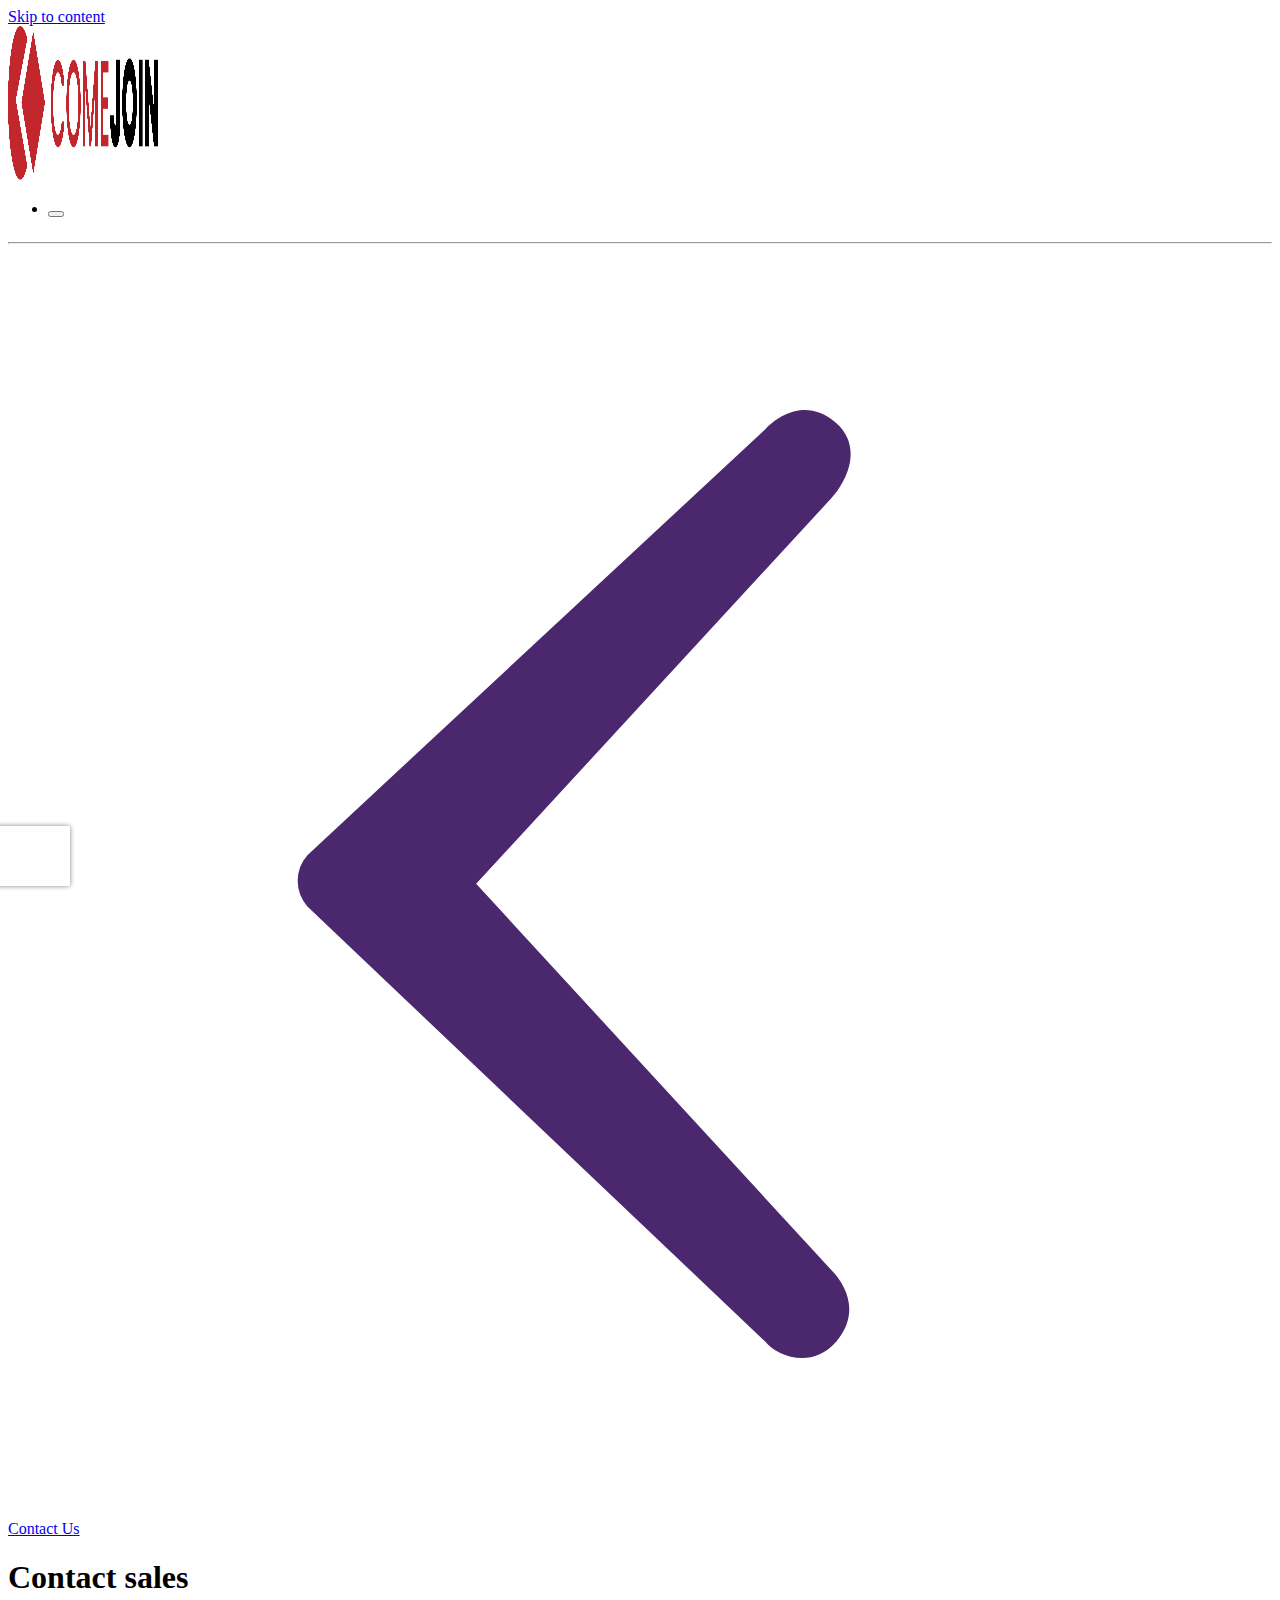
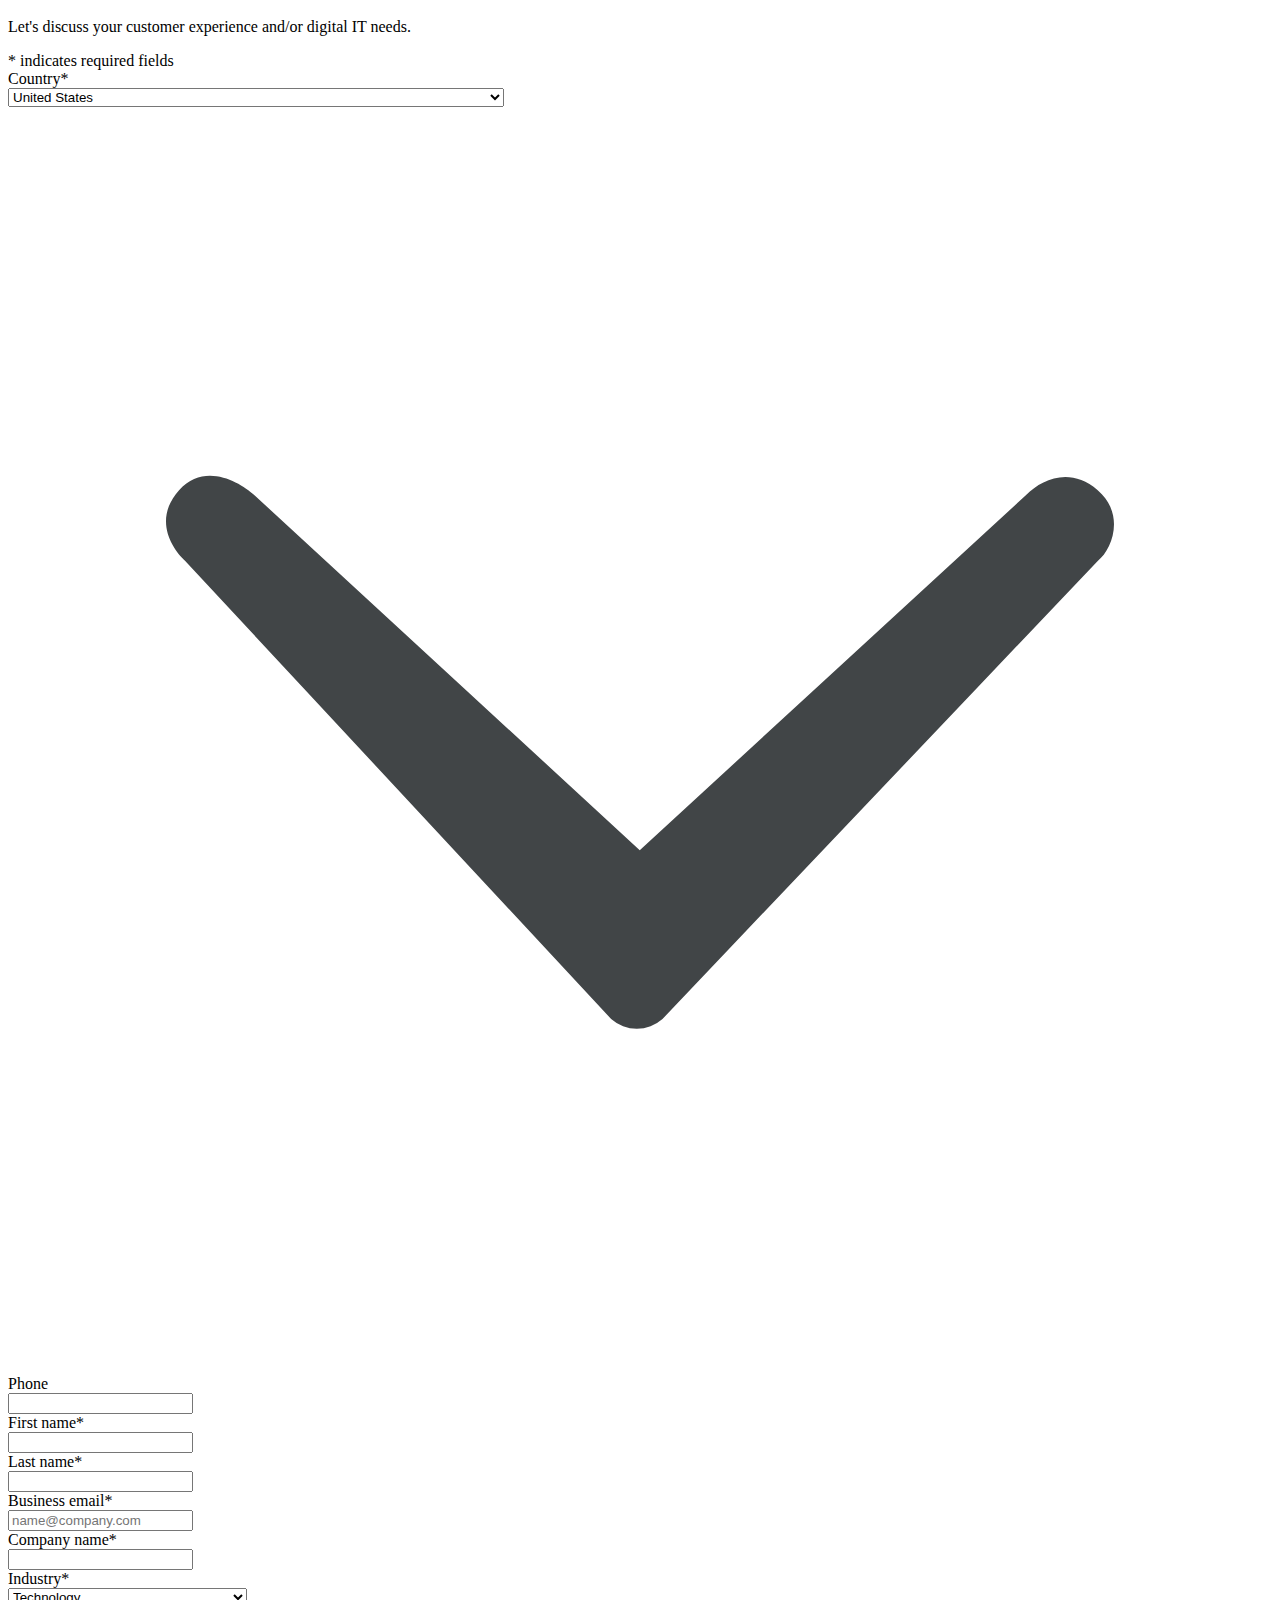
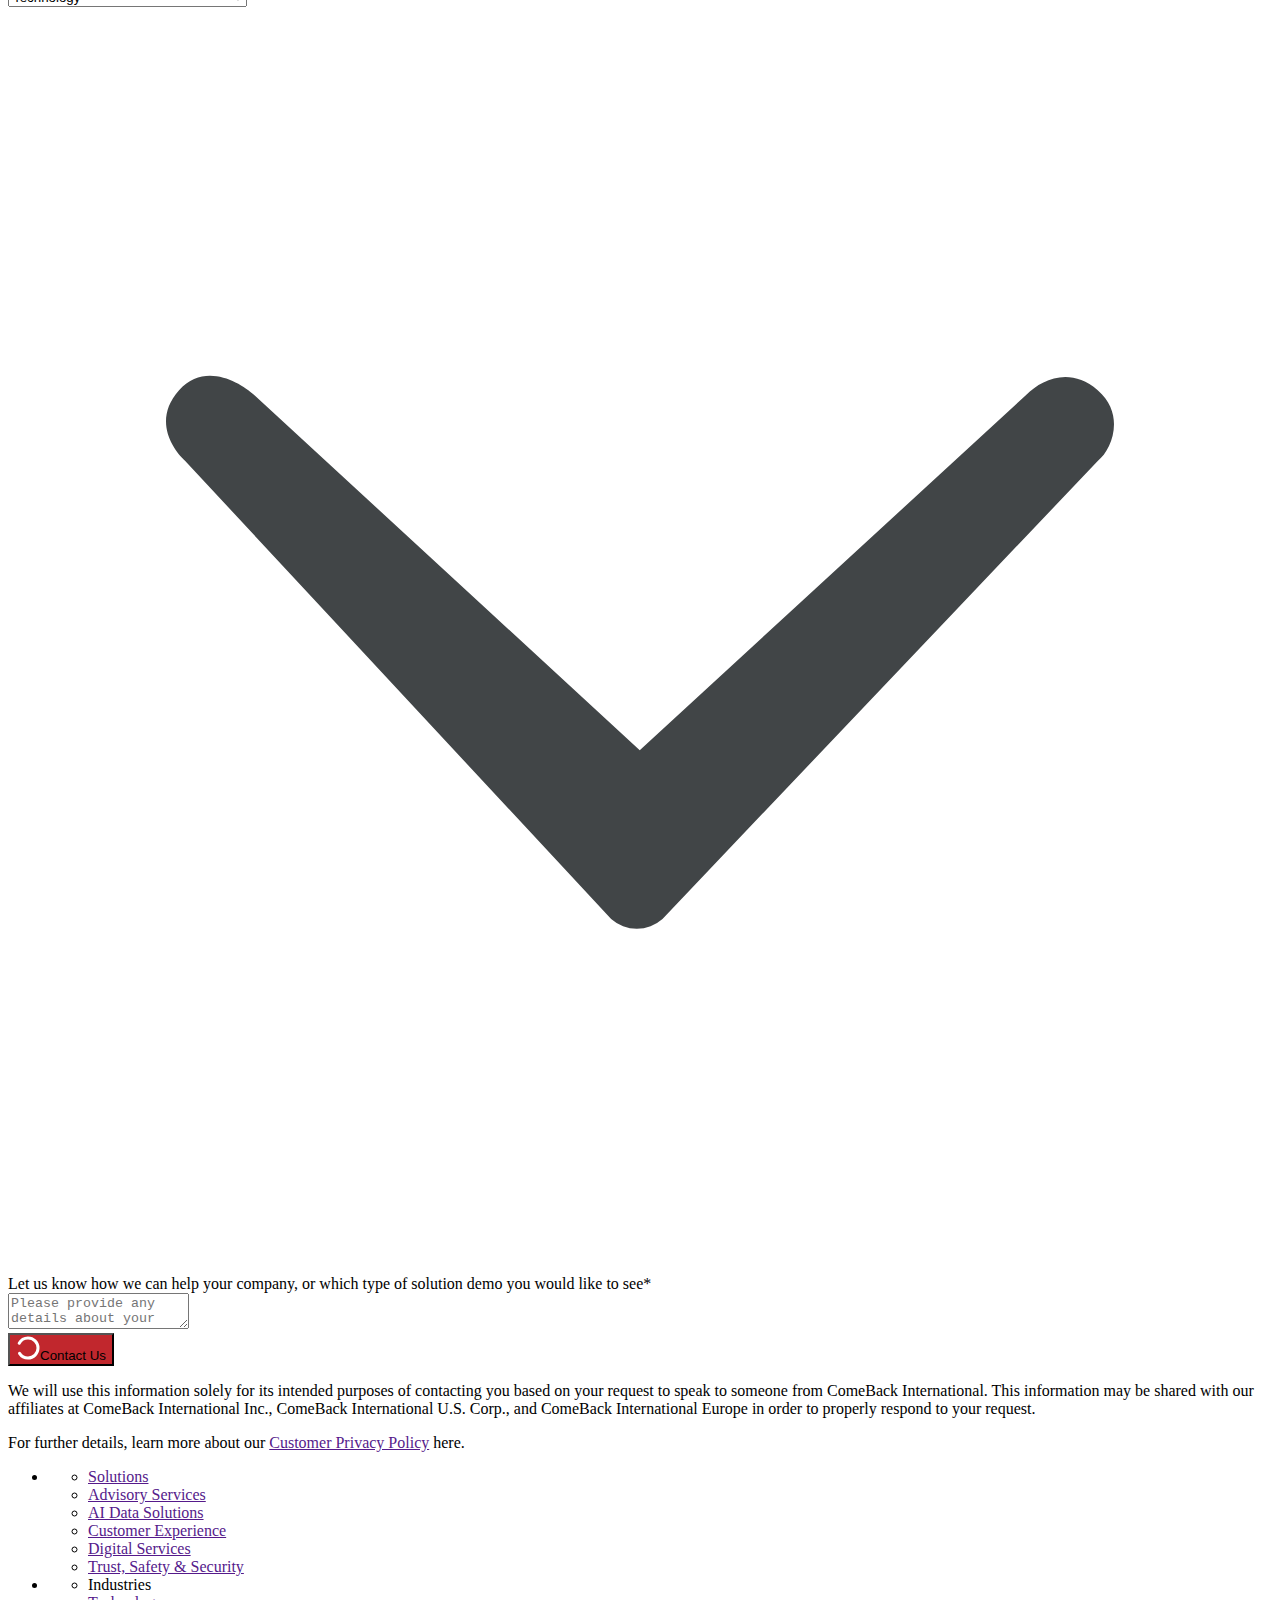
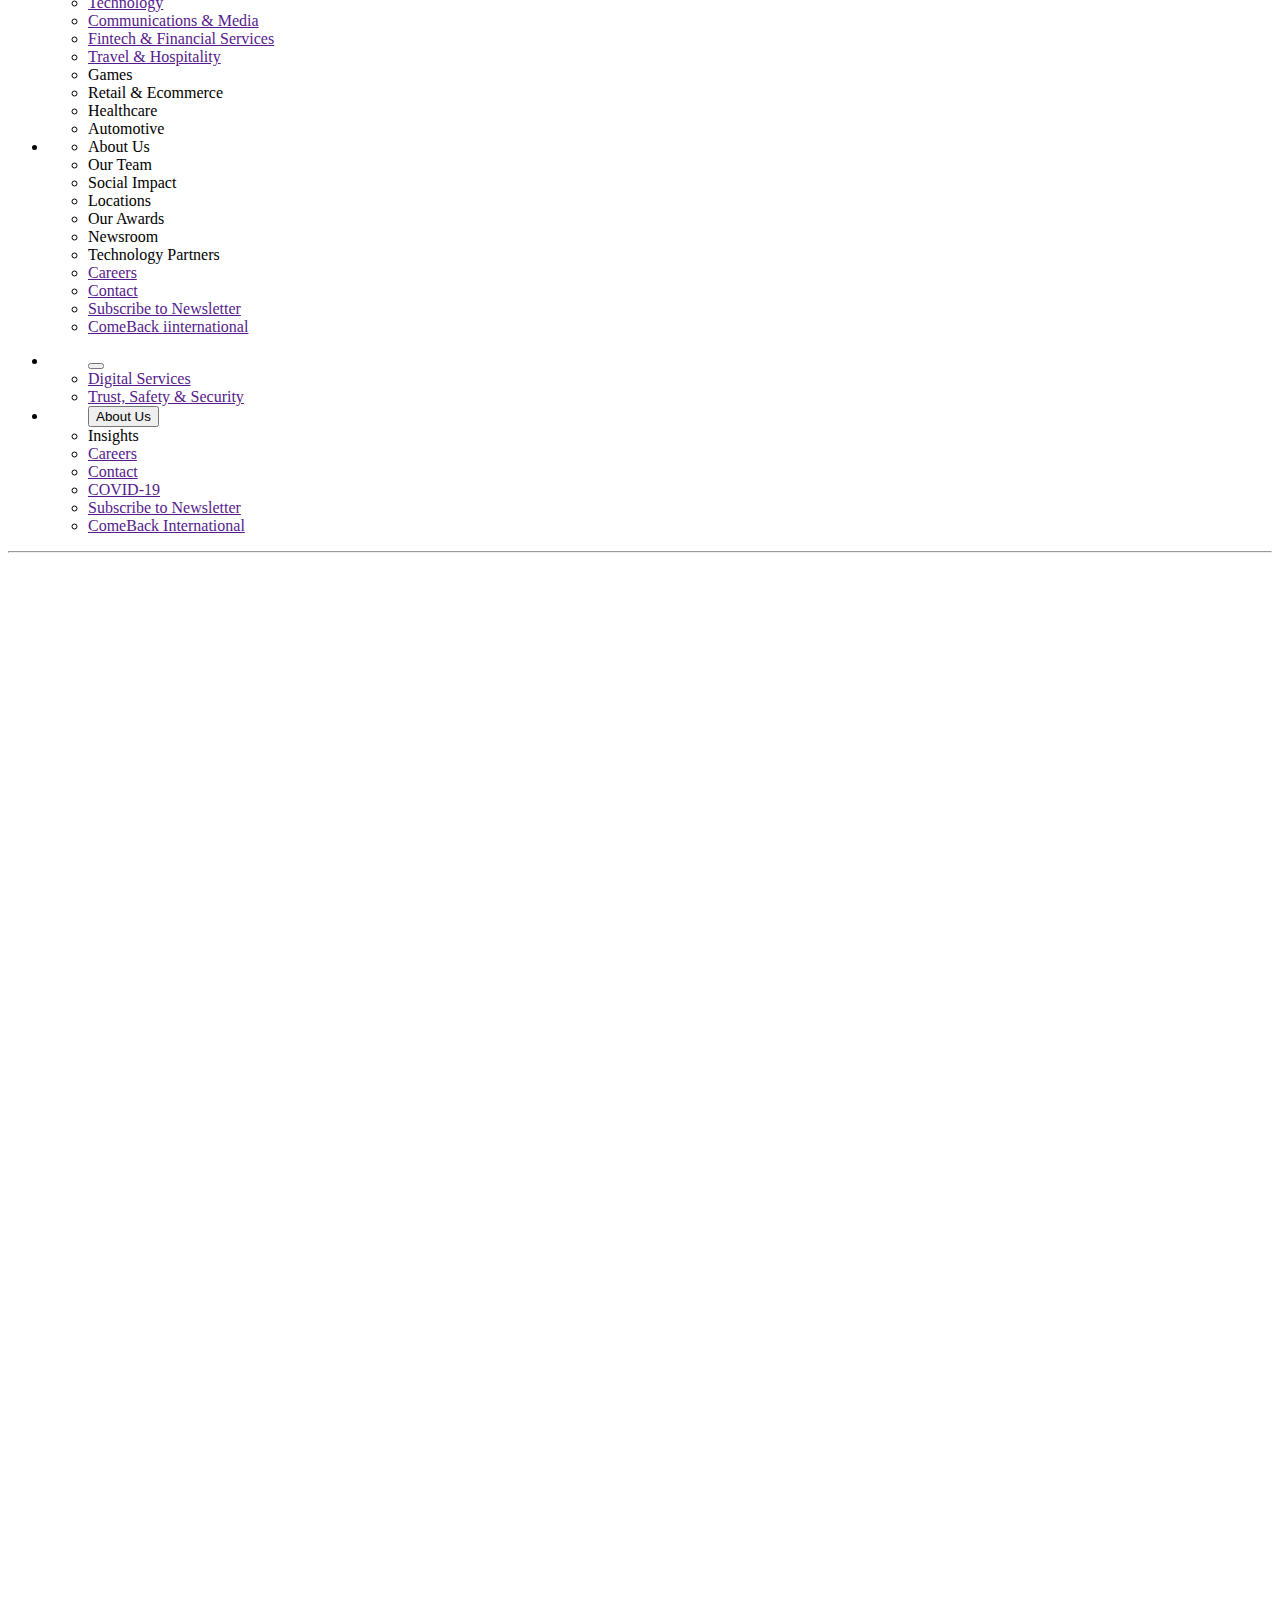
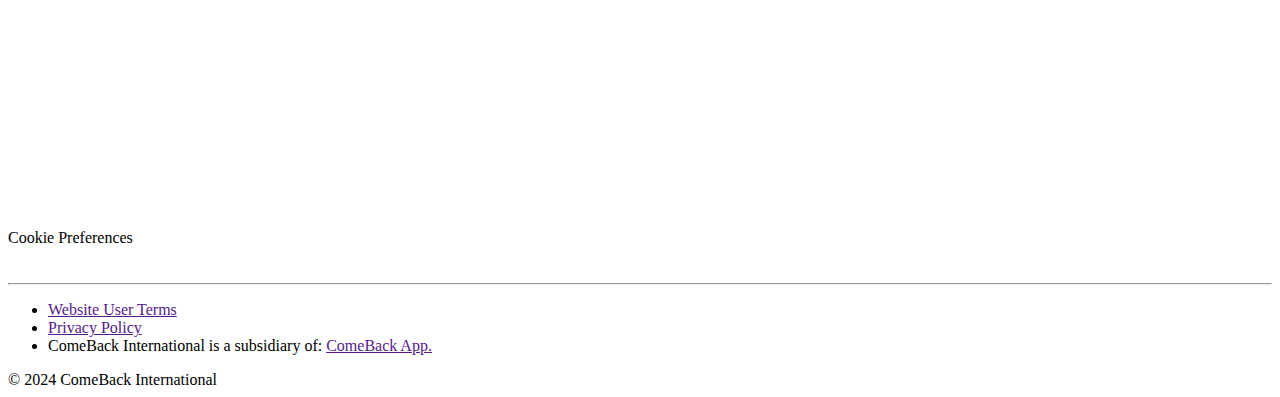
<file: contact.html>
<!DOCTYPE html>
<html lang="en" >
  <head>
    <meta charset="utf-8"><meta name="viewport" content="width=device-width">
    <meta name="twitter" content="summary">
    <link href="https://cdn.jsdelivr.net/npm/bootstrap@5.2.3/dist/css/bootstrap.min.css">
    <meta property="og:title" content="ComeBack International"><meta property="og:description" content="
    Contact ComeBack International.">
    <title>ComeBack International</title><meta name="description" content="
    Contact ComeBack International.">
    <meta name="keywords" content="">
    <script type="text/javascript" src=""></script>
    <link rel="icon" href="11/images/Asset 1@3x-3.png">
    <link rel="preload" href="https://www.telusinternational.com/_next/static/css/ed5dd84a3942f765.css" as="style">
    <link rel="stylesheet" href="https://www.telusinternational.com/_next/static/css/ed5dd84a3942f765.css" data-n-g=""><noscript data-n-css=""></noscript>
    
  </head>
<body>
  <a
    href="#"
    tabindex="-1"
    aria-hidden="true"
    rel="nofollow"
    style="
      opacity: 0.01;
      position: absolute;
      z-index: -999;
      width: 54px;
      height: 22px;
    "
    >___</a
  >
  <div
    style="
      opacity: 0.01;
      position: absolute;
      z-index: -1000;
      width: 54px;
      height: 22px;
    "
  ></div>
  <div id="__next">
    <div id="dialog-container"></div>
    <div class="flex flex-col min-h-screen">
      <header
      id="header"
      class="relative flex flex-col bg-bgLightest z-header"
      
    >
      <a
        href="#main"
        class="absolute -top-full -left-full h-0.5 w-0.5 overflow-hidden focus:left-0 focus:top-0 focus:w-auto focus:h-auto focus:overflow-visible"
        >Skip to content</a
      >
      <div
        id="site_header-app_bar"
        class="container-p flex md:justify-between items-center py-l4 md:pt-l6 md:pb-0 tall:md:pb-l3"
      >

      <style>
        /* Hide the button by default */
.mobile-button {
  display: none;
}

/* Media query for mobile devices */
@media (max-width: 768px) {
  .menu-toggle {
    position: relative;
    display: block;
    cursor: pointer;
  }

  .menu-toggle input {
    display: none; /* Hide the checkbox */
  }

  .menu-toggle span {
    display: block;
    height: 3px;
    width: 25px;
    background: black;
    margin: 5px 0;
    transition: 0.4s;
  }

  /* Transform spans to create 'X' when checked */
  .menu-toggle input:checked + span:nth-of-type(1) {
    transform: rotate(-45deg) translate(-5px, 5px);
  }

  .menu-toggle input:checked + span:nth-of-type(2) {
    opacity: 0;
  }

  .menu-toggle input:checked + span:nth-of-type(3) {
    transform: rotate(45deg) translate(-5px, -5px);
  }

  .menu-toggle input:checked ~ .mobile-button {
    display: block; /* Display the button when checkbox is checked */
    width: 50%;
    margin-top: 10px;
    padding: 10px;
    font-size: 16px;
    background-color: #007BFF;
    color: white;
    border: none;
    border-radius: 5px;
    cursor: pointer;
  }
}
      </style>
      
        <a
          class="flex items-center"
          href=""
          ><img
            alt="ComeBack logo button"
            
            src="11/images/Asset 1@3x-3.png"
            width="150px"
            height="154px"
            
            style="color: transparent"
        /></a>
        <nav
          class="hidden md:flex"
          role="navigation"
          aria-label="Quick Links"
        >
          <ul class="flex items-baseline gap-l6">
           
            <li>
              <div class="h-full">
                <div class="relative h-full overflow-visible">
                  <button
                    id="locale-selector"
                    class="flex items-center focus-visible:outline-none [&amp;>div]:focus-visible:outline-effect min-w-[50px] justify-end"
                    type="button"
                    aria-haspopup="listbox"
                    aria-expanded="false"
                    aria-label="Change Language"
                  >
                    
                </div>
              </div>
            </li>
          </ul>
        </nav>
      </div>
      <div class="hidden md:block relative">
        <div class="bg-bgLightest relative">
          <div class="container-p flex justify-between items-center">
            <nav
              id="menu-nav"
              class="relative w-full flex justify-between items-center"
              role="navigation"
              aria-label="Menu"
            >
              <ul class="flex items-center">
              
              </ul>
              <div
                class="absolute left-0 bottom-0 h-3 pr-l6 xl:pr-l7 opacity-0 transition-opacity ease-in-out duration-500"
                style="
                  width: 117px;
                  transform: translateX(114px);
                  opacity: 0;
                  transition-property: opacity;
                "
              >
                <div class="w-full h-full bg-bgBrand"></div>
              </div>
              
            </nav>
          </div>
        </div>
        <div
          class="absolute top-full inset-x-0 mt-1 shadow-popup bg-bgLightest overflow-y-hidden ease-in"
          style="
            transition: height 300ms ease-out 0s, visibility 300ms ease 0s;
            height: 0px;
            visibility: hidden;
          "
        >
          <div class="absolute inset-0"></div>
          <div class="container-p py-l9 max-h-0 h-0">
            <div class="relative flex justify-between mb-l7">
              <button
                class="btn btn-icon -mr-l2"
                aria-label="Close navigation"
              >
                <span class="inline-block align-middle w-icon h-icon"
                  ><svg
                    xmlns="http://www.w3.org/2000/svg"
                    viewBox="0 0 24 24"
                    fill="currentColor"
                    aria-hidden="true"
                  >
                    <path
                      fill-rule="evenodd"
                      d="M5.79 4.307a1.049 1.049 0 0 0-1.483 1.482L10.517 12l-6.21 6.211a1.049 1.049 0 0 0 0 1.483 1.052 1.052 0 0 0 1.482 0L12 13.483l6.211 6.21.001.002a1.052 1.052 0 0 0 1.482-.001 1.049 1.049 0 0 0 0-1.483l-6.211-6.21 6.21-6.212a1.049 1.049 0 0 0-1.482-1.482l-6.21 6.21-6.212-6.21Z"
                      clip-rule="evenodd"
                    ></path></svg
                ></span>
              </button>
            </div>
            <div class="relative"></div>
          </div>
        </div>
      </div>
      <hr class="divider light" />
    </header>
      <main id="main" class="flex-1">
        <div class="container-narrow" data-scene-comp="SalesForm">
          <div class="pt-l11 mb-l11">
            <a
              class="flex items-center w-fit text-textBrand mb-l6"
              href="index.html"
              ><span
                class="text-textBrand inline-block align-middle w-iconButton h-iconButton"
                ><svg
                  xmlns="http://www.w3.org/2000/svg"
                  viewBox="0 0 24 24"
                  fill="#4b286d"
                  aria-hidden="true"
                >
                  <path
                    fill-rule="evenodd"
                    d="M15.725 20.691c-.45.527-1.128.278-1.345 0l-8.695-8.264a.735.735 0 0 1 0-.975l8.695-8.087c.246-.267.8-.605 1.345-.117.545.488.153 1.16-.093 1.428l-6.743 7.32 6.743 7.334c.3.304.544.834.093 1.361Z"
                    clip-rule="evenodd"
                  ></path></svg></span
              >Contact Us</a
            >
            <h1 class="display2 text-textBrand mb-l2">Contact sales</h1>
            <p class="text-lg text-textDark">
              Let's discuss your customer experience and/or digital IT needs.
            </p>
          </div>
          <div class="body-sm mb-l6">* indicates required fields</div>
          <form
          id="contactForm"
            class="md:flex md:flex-wrap gap-x-l7"
            novalidate=""
          >
            <div
              class="w-full mb-l6 md:mb-l7 md:w-[calc(50%-16px)]"
              data-scene-comp="CountryField"
            >
              <label for="country" class="mb-l2 block text-textDark body-bold"
                >Country*</label
              >
              <div class="field">
                <select id="country" name="country" style="padding-right: 48px">
                  <option value="default" disabled="">Select Country...</option>
                  <option
                    value="United States"
                    data-scene-elem="United States"
                    data-scene-id="United States"
                    data-scene-ref="comp:CountryField"
                  >
                    United States
                  </option>
                  <option
                    value="United Kingdom"
                    data-scene-elem="United Kingdom"
                    data-scene-id="United Kingdom"
                    data-scene-ref="comp:CountryField"
                  >
                    United Kingdom
                  </option>
                  <option
                    value="Germany"
                    data-scene-elem="Germany (Deutschland)"
                    data-scene-id="Germany"
                    data-scene-ref="comp:CountryField"
                  >
                    Germany (Deutschland)
                  </option>
                  <option
                    value="France"
                    data-scene-elem="France"
                    data-scene-id="France"
                    data-scene-ref="comp:CountryField"
                  >
                    France
                  </option>
                  <option
                    value="Canada"
                    data-scene-elem="Canada"
                    data-scene-id="Canada"
                    data-scene-ref="comp:CountryField"
                  >
                    Canada
                  </option>
                  <option
                    value="Afghanistan"
                    data-scene-elem="Afghanistan (‫افغانستان‬‎)"
                    data-scene-id="Afghanistan"
                    data-scene-ref="comp:CountryField"
                  >
                    Afghanistan (‫افغانستان‬‎)
                  </option>
                  <option
                    value="Albania"
                    data-scene-elem="Albania (Shqipëri)"
                    data-scene-id="Albania"
                    data-scene-ref="comp:CountryField"
                  >
                    Albania (Shqipëri)
                  </option>
                  <option
                    value="Algeria"
                    data-scene-elem="Algeria (‫الجزائر‬‎)"
                    data-scene-id="Algeria"
                    data-scene-ref="comp:CountryField"
                  >
                    Algeria (‫الجزائر‬‎)
                  </option>
                  <option
                    value="American Samoa"
                    data-scene-elem="American Samoa"
                    data-scene-id="American Samoa"
                    data-scene-ref="comp:CountryField"
                  >
                    American Samoa
                  </option>
                  <option
                    value="Andorra"
                    data-scene-elem="Andorra"
                    data-scene-id="Andorra"
                    data-scene-ref="comp:CountryField"
                  >
                    Andorra
                  </option>
                  <option
                    value="Angola"
                    data-scene-elem="Angola"
                    data-scene-id="Angola"
                    data-scene-ref="comp:CountryField"
                  >
                    Angola
                  </option>
                  <option
                    value="Anguilla"
                    data-scene-elem="Anguilla"
                    data-scene-id="Anguilla"
                    data-scene-ref="comp:CountryField"
                  >
                    Anguilla
                  </option>
                  <option
                    value="Antigua and Barbuda"
                    data-scene-elem="Antigua and Barbuda"
                    data-scene-id="Antigua and Barbuda"
                    data-scene-ref="comp:CountryField"
                  >
                    Antigua and Barbuda
                  </option>
                  <option
                    value="Argentina"
                    data-scene-elem="Argentina"
                    data-scene-id="Argentina"
                    data-scene-ref="comp:CountryField"
                  >
                    Argentina
                  </option>
                  <option
                    value="Armenia"
                    data-scene-elem="Armenia (Հայաստան)"
                    data-scene-id="Armenia"
                    data-scene-ref="comp:CountryField"
                  >
                    Armenia (Հայաստան)
                  </option>
                  <option
                    value="Aruba"
                    data-scene-elem="Aruba"
                    data-scene-id="Aruba"
                    data-scene-ref="comp:CountryField"
                  >
                    Aruba
                  </option>
                  <option
                    value="Australia"
                    data-scene-elem="Australia"
                    data-scene-id="Australia"
                    data-scene-ref="comp:CountryField"
                  >
                    Australia
                  </option>
                  <option
                    value="Austria"
                    data-scene-elem="Austria (Österreich)"
                    data-scene-id="Austria"
                    data-scene-ref="comp:CountryField"
                  >
                    Austria (Österreich)
                  </option>
                  <option
                    value="Azerbaijan"
                    data-scene-elem="Azerbaijan (Azərbaycan)"
                    data-scene-id="Azerbaijan"
                    data-scene-ref="comp:CountryField"
                  >
                    Azerbaijan (Azərbaycan)
                  </option>
                  <option
                    value="Bahamas"
                    data-scene-elem="Bahamas"
                    data-scene-id="Bahamas"
                    data-scene-ref="comp:CountryField"
                  >
                    Bahamas
                  </option>
                  <option
                    value="Bahrain"
                    data-scene-elem="Bahrain (‫البحرين‬‎)"
                    data-scene-id="Bahrain"
                    data-scene-ref="comp:CountryField"
                  >
                    Bahrain (‫البحرين‬‎)
                  </option>
                  <option
                    value="Bangladesh"
                    data-scene-elem="Bangladesh (বাংলাদেশ)"
                    data-scene-id="Bangladesh"
                    data-scene-ref="comp:CountryField"
                  >
                    Bangladesh (বাংলাদেশ)
                  </option>
                  <option
                    value="Barbados"
                    data-scene-elem="Barbados"
                    data-scene-id="Barbados"
                    data-scene-ref="comp:CountryField"
                  >
                    Barbados
                  </option>
                  <option
                    value="Belarus"
                    data-scene-elem="Belarus (Беларусь)"
                    data-scene-id="Belarus"
                    data-scene-ref="comp:CountryField"
                  >
                    Belarus (Беларусь)
                  </option>
                  <option
                    value="Belgium"
                    data-scene-elem="Belgium (België)"
                    data-scene-id="Belgium"
                    data-scene-ref="comp:CountryField"
                  >
                    Belgium (België)
                  </option>
                  <option
                    value="Belize"
                    data-scene-elem="Belize"
                    data-scene-id="Belize"
                    data-scene-ref="comp:CountryField"
                  >
                    Belize
                  </option>
                  <option
                    value="Benin"
                    data-scene-elem="Benin (Bénin)"
                    data-scene-id="Benin"
                    data-scene-ref="comp:CountryField"
                  >
                    Benin (Bénin)
                  </option>
                  <option
                    value="Bermuda"
                    data-scene-elem="Bermuda"
                    data-scene-id="Bermuda"
                    data-scene-ref="comp:CountryField"
                  >
                    Bermuda
                  </option>
                  <option
                    value="Bhutan"
                    data-scene-elem="Bhutan (འབྲུག)"
                    data-scene-id="Bhutan"
                    data-scene-ref="comp:CountryField"
                  >
                    Bhutan (འབྲུག)
                  </option>
                  <option
                    value="Bolivia"
                    data-scene-elem="Bolivia"
                    data-scene-id="Bolivia"
                    data-scene-ref="comp:CountryField"
                  >
                    Bolivia
                  </option>
                  <option
                    value="Bosnia and Herzegovina"
                    data-scene-elem="Bosnia and Herzegovina (Босна и Херцеговина)"
                    data-scene-id="Bosnia and Herzegovina"
                    data-scene-ref="comp:CountryField"
                  >
                    Bosnia and Herzegovina (Босна и Херцеговина)
                  </option>
                  <option
                    value="Botswana"
                    data-scene-elem="Botswana"
                    data-scene-id="Botswana"
                    data-scene-ref="comp:CountryField"
                  >
                    Botswana
                  </option>
                  <option
                    value="Brazil"
                    data-scene-elem="Brazil (Brasil)"
                    data-scene-id="Brazil"
                    data-scene-ref="comp:CountryField"
                  >
                    Brazil (Brasil)
                  </option>
                  <option
                    value="British Indian Ocean Territory"
                    data-scene-elem="British Indian Ocean Territory"
                    data-scene-id="British Indian Ocean Territory"
                    data-scene-ref="comp:CountryField"
                  >
                    British Indian Ocean Territory
                  </option>
                  <option
                    value="British Virgin Islands"
                    data-scene-elem="British Virgin Islands"
                    data-scene-id="British Virgin Islands"
                    data-scene-ref="comp:CountryField"
                  >
                    British Virgin Islands
                  </option>
                  <option
                    value="Brunei"
                    data-scene-elem="Brunei"
                    data-scene-id="Brunei"
                    data-scene-ref="comp:CountryField"
                  >
                    Brunei
                  </option>
                  <option
                    value="Bulgaria"
                    data-scene-elem="Bulgaria (България)"
                    data-scene-id="Bulgaria"
                    data-scene-ref="comp:CountryField"
                  >
                    Bulgaria (България)
                  </option>
                  <option
                    value="Burkina Faso"
                    data-scene-elem="Burkina Faso"
                    data-scene-id="Burkina Faso"
                    data-scene-ref="comp:CountryField"
                  >
                    Burkina Faso
                  </option>
                  <option
                    value="Burundi"
                    data-scene-elem="Burundi (Uburundi)"
                    data-scene-id="Burundi"
                    data-scene-ref="comp:CountryField"
                  >
                    Burundi (Uburundi)
                  </option>
                  <option
                    value="Cambodia"
                    data-scene-elem="Cambodia (កម្ពុជា)"
                    data-scene-id="Cambodia"
                    data-scene-ref="comp:CountryField"
                  >
                    Cambodia (កម្ពុជា)
                  </option>
                  <option
                    value="Cameroon"
                    data-scene-elem="Cameroon (Cameroun)"
                    data-scene-id="Cameroon"
                    data-scene-ref="comp:CountryField"
                  >
                    Cameroon (Cameroun)
                  </option>
                  <option
                    value="Cape Verde"
                    data-scene-elem="Cape Verde (Kabu Verdi)"
                    data-scene-id="Cape Verde"
                    data-scene-ref="comp:CountryField"
                  >
                    Cape Verde (Kabu Verdi)
                  </option>
                  <option
                    value="Caribbean Netherlands"
                    data-scene-elem="Caribbean Netherlands"
                    data-scene-id="Caribbean Netherlands"
                    data-scene-ref="comp:CountryField"
                  >
                    Caribbean Netherlands
                  </option>
                  <option
                    value="Cayman Islands"
                    data-scene-elem="Cayman Islands"
                    data-scene-id="Cayman Islands"
                    data-scene-ref="comp:CountryField"
                  >
                    Cayman Islands
                  </option>
                  <option
                    value="Central African Republic"
                    data-scene-elem="Central African Republic (République centrafricaine)"
                    data-scene-id="Central African Republic"
                    data-scene-ref="comp:CountryField"
                  >
                    Central African Republic (République centrafricaine)
                  </option>
                  <option
                    value="Chad"
                    data-scene-elem="Chad (Tchad)"
                    data-scene-id="Chad"
                    data-scene-ref="comp:CountryField"
                  >
                    Chad (Tchad)
                  </option>
                  <option
                    value="Chile"
                    data-scene-elem="Chile"
                    data-scene-id="Chile"
                    data-scene-ref="comp:CountryField"
                  >
                    Chile
                  </option>
                  <option
                    value="China"
                    data-scene-elem="China (中国)"
                    data-scene-id="China"
                    data-scene-ref="comp:CountryField"
                  >
                    China (中国)
                  </option>
                  <option
                    value="Christmas Island"
                    data-scene-elem="Christmas Island"
                    data-scene-id="Christmas Island"
                    data-scene-ref="comp:CountryField"
                  >
                    Christmas Island
                  </option>
                  <option
                    value="Cocos Islands"
                    data-scene-elem="Cocos Islands (Keeling Islands)"
                    data-scene-id="Cocos Islands"
                    data-scene-ref="comp:CountryField"
                  >
                    Cocos Islands (Keeling Islands)
                  </option>
                  <option
                    value="Colombia"
                    data-scene-elem="Colombia"
                    data-scene-id="Colombia"
                    data-scene-ref="comp:CountryField"
                  >
                    Colombia
                  </option>
                  <option
                    value="Comoros"
                    data-scene-elem="Comoros (‫جزر القمر‬‎)"
                    data-scene-id="Comoros"
                    data-scene-ref="comp:CountryField"
                  >
                    Comoros (‫جزر القمر‬‎)
                  </option>
                  <option
                    value="Cook Islands"
                    data-scene-elem="Cook Islands"
                    data-scene-id="Cook Islands"
                    data-scene-ref="comp:CountryField"
                  >
                    Cook Islands
                  </option>
                  <option
                    value="Costa Rica"
                    data-scene-elem="Costa Rica"
                    data-scene-id="Costa Rica"
                    data-scene-ref="comp:CountryField"
                  >
                    Costa Rica
                  </option>
                  <option
                    value="Côte d’Ivoire"
                    data-scene-elem="Côte d’Ivoire"
                    data-scene-id="Côte d’Ivoire"
                    data-scene-ref="comp:CountryField"
                  >
                    Côte d’Ivoire
                  </option>
                  <option
                    value="Croatia"
                    data-scene-elem="Croatia (Hrvatska)"
                    data-scene-id="Croatia"
                    data-scene-ref="comp:CountryField"
                  >
                    Croatia (Hrvatska)
                  </option>
                  <option
                    value="Cuba"
                    data-scene-elem="Cuba"
                    data-scene-id="Cuba"
                    data-scene-ref="comp:CountryField"
                  >
                    Cuba
                  </option>
                  <option
                    value="Curaçao"
                    data-scene-elem="Curaçao"
                    data-scene-id="Curaçao"
                    data-scene-ref="comp:CountryField"
                  >
                    Curaçao
                  </option>
                  <option
                    value="Cyprus"
                    data-scene-elem="Cyprus (Κύπρος)"
                    data-scene-id="Cyprus"
                    data-scene-ref="comp:CountryField"
                  >
                    Cyprus (Κύπρος)
                  </option>
                  <option
                    value="Czech Republic"
                    data-scene-elem="Czech Republic (Česká republika)"
                    data-scene-id="Czech Republic"
                    data-scene-ref="comp:CountryField"
                  >
                    Czech Republic (Česká republika)
                  </option>
                  <option
                    value="Democratic Republic of the Congo"
                    data-scene-elem="Democratic Republic of the Congo (Jamhuri ya Kidemokrasia ya Kongo)"
                    data-scene-id="Democratic Republic of the Congo"
                    data-scene-ref="comp:CountryField"
                  >
                    Democratic Republic of the Congo (Jamhuri ya Kidemokrasia ya
                    Kongo)
                  </option>
                  <option
                    value="Denmark"
                    data-scene-elem="Denmark (Danmark)"
                    data-scene-id="Denmark"
                    data-scene-ref="comp:CountryField"
                  >
                    Denmark (Danmark)
                  </option>
                  <option
                    value="Djibouti"
                    data-scene-elem="Djibouti"
                    data-scene-id="Djibouti"
                    data-scene-ref="comp:CountryField"
                  >
                    Djibouti
                  </option>
                  <option
                    value="Dominica"
                    data-scene-elem="Dominica"
                    data-scene-id="Dominica"
                    data-scene-ref="comp:CountryField"
                  >
                    Dominica
                  </option>
                  <option
                    value="Dominican Republic"
                    data-scene-elem="Dominican Republic (República Dominicana)"
                    data-scene-id="Dominican Republic"
                    data-scene-ref="comp:CountryField"
                  >
                    Dominican Republic (República Dominicana)
                  </option>
                  <option
                    value="Ecuador"
                    data-scene-elem="Ecuador"
                    data-scene-id="Ecuador"
                    data-scene-ref="comp:CountryField"
                  >
                    Ecuador
                  </option>
                  <option
                    value="Egypt"
                    data-scene-elem="Egypt (‫مصر‬‎)"
                    data-scene-id="Egypt"
                    data-scene-ref="comp:CountryField"
                  >
                    Egypt (‫مصر‬‎)
                  </option>
                  <option
                    value="El Salvador"
                    data-scene-elem="El Salvador"
                    data-scene-id="El Salvador"
                    data-scene-ref="comp:CountryField"
                  >
                    El Salvador
                  </option>
                  <option
                    value="Equatorial Guinea"
                    data-scene-elem="Equatorial Guinea (Guinea Ecuatorial)"
                    data-scene-id="Equatorial Guinea"
                    data-scene-ref="comp:CountryField"
                  >
                    Equatorial Guinea (Guinea Ecuatorial)
                  </option>
                  <option
                    value="Eritrea"
                    data-scene-elem="Eritrea"
                    data-scene-id="Eritrea"
                    data-scene-ref="comp:CountryField"
                  >
                    Eritrea
                  </option>
                  <option
                    value="Estonia"
                    data-scene-elem="Estonia (Eesti)"
                    data-scene-id="Estonia"
                    data-scene-ref="comp:CountryField"
                  >
                    Estonia (Eesti)
                  </option>
                  <option
                    value="Ethiopia"
                    data-scene-elem="Ethiopia"
                    data-scene-id="Ethiopia"
                    data-scene-ref="comp:CountryField"
                  >
                    Ethiopia
                  </option>
                  <option
                    value="Falkland Islands"
                    data-scene-elem="Falkland Islands (Islas Malvinas)"
                    data-scene-id="Falkland Islands"
                    data-scene-ref="comp:CountryField"
                  >
                    Falkland Islands (Islas Malvinas)
                  </option>
                  <option
                    value="Faroe Islands"
                    data-scene-elem="Faroe Islands (Føroyar)"
                    data-scene-id="Faroe Islands"
                    data-scene-ref="comp:CountryField"
                  >
                    Faroe Islands (Føroyar)
                  </option>
                  <option
                    value="Fiji"
                    data-scene-elem="Fiji"
                    data-scene-id="Fiji"
                    data-scene-ref="comp:CountryField"
                  >
                    Fiji
                  </option>
                  <option
                    value="Finland"
                    data-scene-elem="Finland (Suomi)"
                    data-scene-id="Finland"
                    data-scene-ref="comp:CountryField"
                  >
                    Finland (Suomi)
                  </option>
                  <option
                    value="French Guiana"
                    data-scene-elem="French Guiana (Guyane française)"
                    data-scene-id="French Guiana"
                    data-scene-ref="comp:CountryField"
                  >
                    French Guiana (Guyane française)
                  </option>
                  <option
                    value="French Polynesia"
                    data-scene-elem="French Polynesia (Polynésie française)"
                    data-scene-id="French Polynesia"
                    data-scene-ref="comp:CountryField"
                  >
                    French Polynesia (Polynésie française)
                  </option>
                  <option
                    value="Gabon"
                    data-scene-elem="Gabon"
                    data-scene-id="Gabon"
                    data-scene-ref="comp:CountryField"
                  >
                    Gabon
                  </option>
                  <option
                    value="Gambia"
                    data-scene-elem="Gambia"
                    data-scene-id="Gambia"
                    data-scene-ref="comp:CountryField"
                  >
                    Gambia
                  </option>
                  <option
                    value="Georgia"
                    data-scene-elem="Georgia (საქართველო)"
                    data-scene-id="Georgia"
                    data-scene-ref="comp:CountryField"
                  >
                    Georgia (საქართველო)
                  </option>
                  <option
                    value="Ghana"
                    data-scene-elem="Ghana (Gaana)"
                    data-scene-id="Ghana"
                    data-scene-ref="comp:CountryField"
                  >
                    Ghana (Gaana)
                  </option>
                  <option
                    value="Gibraltar"
                    data-scene-elem="Gibraltar"
                    data-scene-id="Gibraltar"
                    data-scene-ref="comp:CountryField"
                  >
                    Gibraltar
                  </option>
                  <option
                    value="Greece"
                    data-scene-elem="Greece (Ελλάδα)"
                    data-scene-id="Greece"
                    data-scene-ref="comp:CountryField"
                  >
                    Greece (Ελλάδα)
                  </option>
                  <option
                    value="Greenland"
                    data-scene-elem="Greenland (Kalaallit Nunaat)"
                    data-scene-id="Greenland"
                    data-scene-ref="comp:CountryField"
                  >
                    Greenland (Kalaallit Nunaat)
                  </option>
                  <option
                    value="Grenada"
                    data-scene-elem="Grenada"
                    data-scene-id="Grenada"
                    data-scene-ref="comp:CountryField"
                  >
                    Grenada
                  </option>
                  <option
                    value="Guadeloupe"
                    data-scene-elem="Guadeloupe"
                    data-scene-id="Guadeloupe"
                    data-scene-ref="comp:CountryField"
                  >
                    Guadeloupe
                  </option>
                  <option
                    value="Guam"
                    data-scene-elem="Guam"
                    data-scene-id="Guam"
                    data-scene-ref="comp:CountryField"
                  >
                    Guam
                  </option>
                  <option
                    value="Guatemala"
                    data-scene-elem="Guatemala"
                    data-scene-id="Guatemala"
                    data-scene-ref="comp:CountryField"
                  >
                    Guatemala
                  </option>
                  <option
                    value="Guernsey"
                    data-scene-elem="Guernsey"
                    data-scene-id="Guernsey"
                    data-scene-ref="comp:CountryField"
                  >
                    Guernsey
                  </option>
                  <option
                    value="Guinea"
                    data-scene-elem="Guinea (Guinée)"
                    data-scene-id="Guinea"
                    data-scene-ref="comp:CountryField"
                  >
                    Guinea (Guinée)
                  </option>
                  <option
                    value="Guinea-Bissau"
                    data-scene-elem="Guinea-Bissau (Guiné Bissau)"
                    data-scene-id="Guinea-Bissau"
                    data-scene-ref="comp:CountryField"
                  >
                    Guinea-Bissau (Guiné Bissau)
                  </option>
                  <option
                    value="Guyana"
                    data-scene-elem="Guyana"
                    data-scene-id="Guyana"
                    data-scene-ref="comp:CountryField"
                  >
                    Guyana
                  </option>
                  <option
                    value="Haiti"
                    data-scene-elem="Haiti"
                    data-scene-id="Haiti"
                    data-scene-ref="comp:CountryField"
                  >
                    Haiti
                  </option>
                  <option
                    value="Honduras"
                    data-scene-elem="Honduras"
                    data-scene-id="Honduras"
                    data-scene-ref="comp:CountryField"
                  >
                    Honduras
                  </option>
                  <option
                    value="Hong Kong"
                    data-scene-elem="Hong Kong (香港)"
                    data-scene-id="Hong Kong"
                    data-scene-ref="comp:CountryField"
                  >
                    Hong Kong (香港)
                  </option>
                  <option
                    value="Hungary"
                    data-scene-elem="Hungary (Magyarország)"
                    data-scene-id="Hungary"
                    data-scene-ref="comp:CountryField"
                  >
                    Hungary (Magyarország)
                  </option>
                  <option
                    value="Iceland"
                    data-scene-elem="Iceland (Ísland)"
                    data-scene-id="Iceland"
                    data-scene-ref="comp:CountryField"
                  >
                    Iceland (Ísland)
                  </option>
                  <option
                    value="India"
                    data-scene-elem="India (भारत)"
                    data-scene-id="India"
                    data-scene-ref="comp:CountryField"
                  >
                    India (भारत)
                  </option>
                  <option
                    value="Indonesia"
                    data-scene-elem="Indonesia"
                    data-scene-id="Indonesia"
                    data-scene-ref="comp:CountryField"
                  >
                    Indonesia
                  </option>
                  <option
                    value="Iran"
                    data-scene-elem="Iran (‫ایران‬‎)"
                    data-scene-id="Iran"
                    data-scene-ref="comp:CountryField"
                  >
                    Iran (‫ایران‬‎)
                  </option>
                  <option
                    value="Iraq"
                    data-scene-elem="Iraq (‫العراق‬‎)"
                    data-scene-id="Iraq"
                    data-scene-ref="comp:CountryField"
                  >
                    Iraq (‫العراق‬‎)
                  </option>
                  <option
                    value="Ireland"
                    data-scene-elem="Ireland"
                    data-scene-id="Ireland"
                    data-scene-ref="comp:CountryField"
                  >
                    Ireland
                  </option>
                  <option
                    value="Isle of Man"
                    data-scene-elem="Isle of Man"
                    data-scene-id="Isle of Man"
                    data-scene-ref="comp:CountryField"
                  >
                    Isle of Man
                  </option>
                  <option
                    value="Israel"
                    data-scene-elem="Israel (‫ישראל‬‎)"
                    data-scene-id="Israel"
                    data-scene-ref="comp:CountryField"
                  >
                    Israel (‫ישראל‬‎)
                  </option>
                  <option
                    value="Italy"
                    data-scene-elem="Italy (Italia)"
                    data-scene-id="Italy"
                    data-scene-ref="comp:CountryField"
                  >
                    Italy (Italia)
                  </option>
                  <option
                    value="Jamaica"
                    data-scene-elem="Jamaica"
                    data-scene-id="Jamaica"
                    data-scene-ref="comp:CountryField"
                  >
                    Jamaica
                  </option>
                  <option
                    value="Japan"
                    data-scene-elem="Japan (日本)"
                    data-scene-id="Japan"
                    data-scene-ref="comp:CountryField"
                  >
                    Japan (日本)
                  </option>
                  <option
                    value="Jersey"
                    data-scene-elem="Jersey"
                    data-scene-id="Jersey"
                    data-scene-ref="comp:CountryField"
                  >
                    Jersey
                  </option>
                  <option
                    value="Jordan"
                    data-scene-elem="Jordan (‫الأردن‬‎)"
                    data-scene-id="Jordan"
                    data-scene-ref="comp:CountryField"
                  >
                    Jordan (‫الأردن‬‎)
                  </option>
                  <option
                    value="Kazakhstan"
                    data-scene-elem="Kazakhstan (Казахстан)"
                    data-scene-id="Kazakhstan"
                    data-scene-ref="comp:CountryField"
                  >
                    Kazakhstan (Казахстан)
                  </option>
                  <option
                    value="Kenya"
                    data-scene-elem="Kenya"
                    data-scene-id="Kenya"
                    data-scene-ref="comp:CountryField"
                  >
                    Kenya
                  </option>
                  <option
                    value="Kiribati"
                    data-scene-elem="Kiribati"
                    data-scene-id="Kiribati"
                    data-scene-ref="comp:CountryField"
                  >
                    Kiribati
                  </option>
                  <option
                    value="Kosovo"
                    data-scene-elem="Kosovo"
                    data-scene-id="Kosovo"
                    data-scene-ref="comp:CountryField"
                  >
                    Kosovo
                  </option>
                  <option
                    value="Kuwait"
                    data-scene-elem="Kuwait (‫الكويت‬‎)"
                    data-scene-id="Kuwait"
                    data-scene-ref="comp:CountryField"
                  >
                    Kuwait (‫الكويت‬‎)
                  </option>
                  <option
                    value="Kyrgyzstan"
                    data-scene-elem="Kyrgyzstan (Кыргызстан)"
                    data-scene-id="Kyrgyzstan"
                    data-scene-ref="comp:CountryField"
                  >
                    Kyrgyzstan (Кыргызстан)
                  </option>
                  <option
                    value="Laos"
                    data-scene-elem="Laos (ລາວ)"
                    data-scene-id="Laos"
                    data-scene-ref="comp:CountryField"
                  >
                    Laos (ລາວ)
                  </option>
                  <option
                    value="Latvia"
                    data-scene-elem="Latvia (Latvija)"
                    data-scene-id="Latvia"
                    data-scene-ref="comp:CountryField"
                  >
                    Latvia (Latvija)
                  </option>
                  <option
                    value="Lebanon"
                    data-scene-elem="Lebanon (‫لبنان‬‎)"
                    data-scene-id="Lebanon"
                    data-scene-ref="comp:CountryField"
                  >
                    Lebanon (‫لبنان‬‎)
                  </option>
                  <option
                    value="Lesotho"
                    data-scene-elem="Lesotho"
                    data-scene-id="Lesotho"
                    data-scene-ref="comp:CountryField"
                  >
                    Lesotho
                  </option>
                  <option
                    value="Liberia"
                    data-scene-elem="Liberia"
                    data-scene-id="Liberia"
                    data-scene-ref="comp:CountryField"
                  >
                    Liberia
                  </option>
                  <option
                    value="Libya"
                    data-scene-elem="Libya (‫ليبيا‬‎)"
                    data-scene-id="Libya"
                    data-scene-ref="comp:CountryField"
                  >
                    Libya (‫ليبيا‬‎)
                  </option>
                  <option
                    value="Liechtenstein"
                    data-scene-elem="Liechtenstein"
                    data-scene-id="Liechtenstein"
                    data-scene-ref="comp:CountryField"
                  >
                    Liechtenstein
                  </option>
                  <option
                    value="Lithuania"
                    data-scene-elem="Lithuania (Lietuva)"
                    data-scene-id="Lithuania"
                    data-scene-ref="comp:CountryField"
                  >
                    Lithuania (Lietuva)
                  </option>
                  <option
                    value="Luxembourg"
                    data-scene-elem="Luxembourg"
                    data-scene-id="Luxembourg"
                    data-scene-ref="comp:CountryField"
                  >
                    Luxembourg
                  </option>
                  <option
                    value="Macau"
                    data-scene-elem="Macau (澳門)"
                    data-scene-id="Macau"
                    data-scene-ref="comp:CountryField"
                  >
                    Macau (澳門)
                  </option>
                  <option
                    value="Macedonia"
                    data-scene-elem="Macedonia (FYROM) (Македонија)"
                    data-scene-id="Macedonia"
                    data-scene-ref="comp:CountryField"
                  >
                    Macedonia (FYROM) (Македонија)
                  </option>
                  <option
                    value="Madagascar"
                    data-scene-elem="Madagascar (Madagasikara)"
                    data-scene-id="Madagascar"
                    data-scene-ref="comp:CountryField"
                  >
                    Madagascar (Madagasikara)
                  </option>
                  <option
                    value="Malawi"
                    data-scene-elem="Malawi"
                    data-scene-id="Malawi"
                    data-scene-ref="comp:CountryField"
                  >
                    Malawi
                  </option>
                  <option
                    value="Malaysia"
                    data-scene-elem="Malaysia"
                    data-scene-id="Malaysia"
                    data-scene-ref="comp:CountryField"
                  >
                    Malaysia
                  </option>
                  <option
                    value="Maldives"
                    data-scene-elem="Maldives"
                    data-scene-id="Maldives"
                    data-scene-ref="comp:CountryField"
                  >
                    Maldives
                  </option>
                  <option
                    value="Mali"
                    data-scene-elem="Mali"
                    data-scene-id="Mali"
                    data-scene-ref="comp:CountryField"
                  >
                    Mali
                  </option>
                  <option
                    value="Malta"
                    data-scene-elem="Malta"
                    data-scene-id="Malta"
                    data-scene-ref="comp:CountryField"
                  >
                    Malta
                  </option>
                  <option
                    value="Marshall Islands"
                    data-scene-elem="Marshall Islands"
                    data-scene-id="Marshall Islands"
                    data-scene-ref="comp:CountryField"
                  >
                    Marshall Islands
                  </option>
                  <option
                    value="Martinique"
                    data-scene-elem="Martinique"
                    data-scene-id="Martinique"
                    data-scene-ref="comp:CountryField"
                  >
                    Martinique
                  </option>
                  <option
                    value="Mauritania"
                    data-scene-elem="Mauritania (‫موريتانيا‬‎)"
                    data-scene-id="Mauritania"
                    data-scene-ref="comp:CountryField"
                  >
                    Mauritania (‫موريتانيا‬‎)
                  </option>
                  <option
                    value="Mauritius"
                    data-scene-elem="Mauritius (Moris)"
                    data-scene-id="Mauritius"
                    data-scene-ref="comp:CountryField"
                  >
                    Mauritius (Moris)
                  </option>
                  <option
                    value="Mayotte"
                    data-scene-elem="Mayotte"
                    data-scene-id="Mayotte"
                    data-scene-ref="comp:CountryField"
                  >
                    Mayotte
                  </option>
                  <option
                    value="Mexico"
                    data-scene-elem="Mexico (México)"
                    data-scene-id="Mexico"
                    data-scene-ref="comp:CountryField"
                  >
                    Mexico (México)
                  </option>
                  <option
                    value="Micronesia"
                    data-scene-elem="Micronesia"
                    data-scene-id="Micronesia"
                    data-scene-ref="comp:CountryField"
                  >
                    Micronesia
                  </option>
                  <option
                    value="Moldova"
                    data-scene-elem="Moldova (Republica Moldova)"
                    data-scene-id="Moldova"
                    data-scene-ref="comp:CountryField"
                  >
                    Moldova (Republica Moldova)
                  </option>
                  <option
                    value="Monaco"
                    data-scene-elem="Monaco"
                    data-scene-id="Monaco"
                    data-scene-ref="comp:CountryField"
                  >
                    Monaco
                  </option>
                  <option
                    value="Mongolia"
                    data-scene-elem="Mongolia (Монгол)"
                    data-scene-id="Mongolia"
                    data-scene-ref="comp:CountryField"
                  >
                    Mongolia (Монгол)
                  </option>
                  <option
                    value="Montenegro"
                    data-scene-elem="Montenegro (Crna Gora)"
                    data-scene-id="Montenegro"
                    data-scene-ref="comp:CountryField"
                  >
                    Montenegro (Crna Gora)
                  </option>
                  <option
                    value="Montserrat"
                    data-scene-elem="Montserrat"
                    data-scene-id="Montserrat"
                    data-scene-ref="comp:CountryField"
                  >
                    Montserrat
                  </option>
                  <option
                    value="Morocco"
                    data-scene-elem="Morocco (‫المغرب‬‎)"
                    data-scene-id="Morocco"
                    data-scene-ref="comp:CountryField"
                  >
                    Morocco (‫المغرب‬‎)
                  </option>
                  <option
                    value="Mozambique"
                    data-scene-elem="Mozambique (Moçambique)"
                    data-scene-id="Mozambique"
                    data-scene-ref="comp:CountryField"
                  >
                    Mozambique (Moçambique)
                  </option>
                  <option
                    value="Myanmar"
                    data-scene-elem="Myanmar (Burma) (မြန်မာ)"
                    data-scene-id="Myanmar"
                    data-scene-ref="comp:CountryField"
                  >
                    Myanmar (Burma) (မြန်မာ)
                  </option>
                  <option
                    value="Namibia"
                    data-scene-elem="Namibia (Namibië)"
                    data-scene-id="Namibia"
                    data-scene-ref="comp:CountryField"
                  >
                    Namibia (Namibië)
                  </option>
                  <option
                    value="Nauru"
                    data-scene-elem="Nauru"
                    data-scene-id="Nauru"
                    data-scene-ref="comp:CountryField"
                  >
                    Nauru
                  </option>
                  <option
                    value="Nepal"
                    data-scene-elem="Nepal (नेपाल)"
                    data-scene-id="Nepal"
                    data-scene-ref="comp:CountryField"
                  >
                    Nepal (नेपाल)
                  </option>
                  <option
                    value="Netherlands"
                    data-scene-elem="Netherlands (Nederland)"
                    data-scene-id="Netherlands"
                    data-scene-ref="comp:CountryField"
                  >
                    Netherlands (Nederland)
                  </option>
                  <option
                    value="New Caledonia"
                    data-scene-elem="New Caledonia (Nouvelle-Calédonie)"
                    data-scene-id="New Caledonia"
                    data-scene-ref="comp:CountryField"
                  >
                    New Caledonia (Nouvelle-Calédonie)
                  </option>
                  <option
                    value="New Zealand"
                    data-scene-elem="New Zealand"
                    data-scene-id="New Zealand"
                    data-scene-ref="comp:CountryField"
                  >
                    New Zealand
                  </option>
                  <option
                    value="Nicaragua"
                    data-scene-elem="Nicaragua"
                    data-scene-id="Nicaragua"
                    data-scene-ref="comp:CountryField"
                  >
                    Nicaragua
                  </option>
                  <option
                    value="Niger"
                    data-scene-elem="Niger (Nijar)"
                    data-scene-id="Niger"
                    data-scene-ref="comp:CountryField"
                  >
                    Niger (Nijar)
                  </option>
                  <option
                    value="Nigeria"
                    data-scene-elem="Nigeria"
                    data-scene-id="Nigeria"
                    data-scene-ref="comp:CountryField"
                  >
                    Nigeria
                  </option>
                  <option
                    value="Niue"
                    data-scene-elem="Niue"
                    data-scene-id="Niue"
                    data-scene-ref="comp:CountryField"
                  >
                    Niue
                  </option>
                  <option
                    value="Norfolk Island"
                    data-scene-elem="Norfolk Island"
                    data-scene-id="Norfolk Island"
                    data-scene-ref="comp:CountryField"
                  >
                    Norfolk Island
                  </option>
                  <option
                    value="North Korea"
                    data-scene-elem="North Korea (조선 민주주의 인민 공화국)"
                    data-scene-id="North Korea"
                    data-scene-ref="comp:CountryField"
                  >
                    North Korea (조선 민주주의 인민 공화국)
                  </option>
                  <option
                    value="Northern Mariana Islands"
                    data-scene-elem="Northern Mariana Islands"
                    data-scene-id="Northern Mariana Islands"
                    data-scene-ref="comp:CountryField"
                  >
                    Northern Mariana Islands
                  </option>
                  <option
                    value="Norway"
                    data-scene-elem="Norway (Norge)"
                    data-scene-id="Norway"
                    data-scene-ref="comp:CountryField"
                  >
                    Norway (Norge)
                  </option>
                  <option
                    value="Oman"
                    data-scene-elem="Oman (‫عُمان‬‎)"
                    data-scene-id="Oman"
                    data-scene-ref="comp:CountryField"
                  >
                    Oman (‫عُمان‬‎)
                  </option>
                  <option
                    value="Pakistan"
                    data-scene-elem="Pakistan (‫پاکستان‬‎)"
                    data-scene-id="Pakistan"
                    data-scene-ref="comp:CountryField"
                  >
                    Pakistan (‫پاکستان‬‎)
                  </option>
                  <option
                    value="Palau"
                    data-scene-elem="Palau"
                    data-scene-id="Palau"
                    data-scene-ref="comp:CountryField"
                  >
                    Palau
                  </option>
                  <option
                    value="Palestine"
                    data-scene-elem="Palestine (‫فلسطين‬‎)"
                    data-scene-id="Palestine"
                    data-scene-ref="comp:CountryField"
                  >
                    Palestine (‫فلسطين‬‎)
                  </option>
                  <option
                    value="Panama"
                    data-scene-elem="Panama (Panamá)"
                    data-scene-id="Panama"
                    data-scene-ref="comp:CountryField"
                  >
                    Panama (Panamá)
                  </option>
                  <option
                    value="Papua New Guinea"
                    data-scene-elem="Papua New Guinea"
                    data-scene-id="Papua New Guinea"
                    data-scene-ref="comp:CountryField"
                  >
                    Papua New Guinea
                  </option>
                  <option
                    value="Paraguay"
                    data-scene-elem="Paraguay"
                    data-scene-id="Paraguay"
                    data-scene-ref="comp:CountryField"
                  >
                    Paraguay
                  </option>
                  <option
                    value="Peru"
                    data-scene-elem="Peru (Perú)"
                    data-scene-id="Peru"
                    data-scene-ref="comp:CountryField"
                  >
                    Peru (Perú)
                  </option>
                  <option
                    value="Philippines"
                    data-scene-elem="Philippines"
                    data-scene-id="Philippines"
                    data-scene-ref="comp:CountryField"
                  >
                    Philippines
                  </option>
                  <option
                    value="Poland"
                    data-scene-elem="Poland (Polska)"
                    data-scene-id="Poland"
                    data-scene-ref="comp:CountryField"
                  >
                    Poland (Polska)
                  </option>
                  <option
                    value="Portugal"
                    data-scene-elem="Portugal"
                    data-scene-id="Portugal"
                    data-scene-ref="comp:CountryField"
                  >
                    Portugal
                  </option>
                  <option
                    value="Puerto Rico"
                    data-scene-elem="Puerto Rico"
                    data-scene-id="Puerto Rico"
                    data-scene-ref="comp:CountryField"
                  >
                    Puerto Rico
                  </option>
                  <option
                    value="Qatar"
                    data-scene-elem="Qatar (‫قطر‬‎)"
                    data-scene-id="Qatar"
                    data-scene-ref="comp:CountryField"
                  >
                    Qatar (‫قطر‬‎)
                  </option>
                  <option
                    value="Republic of the Congo"
                    data-scene-elem="Republic of the Congo (Congo-Brazzaville)"
                    data-scene-id="Republic of the Congo"
                    data-scene-ref="comp:CountryField"
                  >
                    Republic of the Congo (Congo-Brazzaville)
                  </option>
                  <option
                    value="Réunion"
                    data-scene-elem="Réunion (La Réunion)"
                    data-scene-id="Réunion"
                    data-scene-ref="comp:CountryField"
                  >
                    Réunion (La Réunion)
                  </option>
                  <option
                    value="Romania"
                    data-scene-elem="Romania (România)"
                    data-scene-id="Romania"
                    data-scene-ref="comp:CountryField"
                  >
                    Romania (România)
                  </option>
                  <option
                    value="Russia"
                    data-scene-elem="Russia (Россия)"
                    data-scene-id="Russia"
                    data-scene-ref="comp:CountryField"
                  >
                    Russia (Россия)
                  </option>
                  <option
                    value="Rwanda"
                    data-scene-elem="Rwanda"
                    data-scene-id="Rwanda"
                    data-scene-ref="comp:CountryField"
                  >
                    Rwanda
                  </option>
                  <option
                    value="Saint Barthélemy"
                    data-scene-elem="Saint Barthélemy"
                    data-scene-id="Saint Barthélemy"
                    data-scene-ref="comp:CountryField"
                  >
                    Saint Barthélemy
                  </option>
                  <option
                    value="Saint Helena"
                    data-scene-elem="Saint Helena"
                    data-scene-id="Saint Helena"
                    data-scene-ref="comp:CountryField"
                  >
                    Saint Helena
                  </option>
                  <option
                    value="Saint Kitts and Nevis"
                    data-scene-elem="Saint Kitts and Nevis"
                    data-scene-id="Saint Kitts and Nevis"
                    data-scene-ref="comp:CountryField"
                  >
                    Saint Kitts and Nevis
                  </option>
                  <option
                    value="Saint Lucia"
                    data-scene-elem="Saint Lucia"
                    data-scene-id="Saint Lucia"
                    data-scene-ref="comp:CountryField"
                  >
                    Saint Lucia
                  </option>
                  <option
                    value="Saint Martin"
                    data-scene-elem="Saint Martin (Saint-Martin (partie française))"
                    data-scene-id="Saint Martin"
                    data-scene-ref="comp:CountryField"
                  >
                    Saint Martin (Saint-Martin (partie française))
                  </option>
                  <option
                    value="Saint Pierre and Miquelon"
                    data-scene-elem="Saint Pierre and Miquelon (Saint-Pierre-et-Miquelon)"
                    data-scene-id="Saint Pierre and Miquelon"
                    data-scene-ref="comp:CountryField"
                  >
                    Saint Pierre and Miquelon (Saint-Pierre-et-Miquelon)
                  </option>
                  <option
                    value="Saint Vincent and the Grenadines"
                    data-scene-elem="Saint Vincent and the Grenadines"
                    data-scene-id="Saint Vincent and the Grenadines"
                    data-scene-ref="comp:CountryField"
                  >
                    Saint Vincent and the Grenadines
                  </option>
                  <option
                    value="Samoa"
                    data-scene-elem="Samoa"
                    data-scene-id="Samoa"
                    data-scene-ref="comp:CountryField"
                  >
                    Samoa
                  </option>
                  <option
                    value="San Marino"
                    data-scene-elem="San Marino"
                    data-scene-id="San Marino"
                    data-scene-ref="comp:CountryField"
                  >
                    San Marino
                  </option>
                  <option
                    value="São Tomé and Príncipe"
                    data-scene-elem="São Tomé and Príncipe (São Tomé e Príncipe)"
                    data-scene-id="São Tomé and Príncipe"
                    data-scene-ref="comp:CountryField"
                  >
                    São Tomé and Príncipe (São Tomé e Príncipe)
                  </option>
                  <option
                    value="Saudi Arabia"
                    data-scene-elem="Saudi Arabia (‫المملكة العربية السعودية‬‎)"
                    data-scene-id="Saudi Arabia"
                    data-scene-ref="comp:CountryField"
                  >
                    Saudi Arabia (‫المملكة العربية السعودية‬‎)
                  </option>
                  <option
                    value="Senegal"
                    data-scene-elem="Senegal (Sénégal)"
                    data-scene-id="Senegal"
                    data-scene-ref="comp:CountryField"
                  >
                    Senegal (Sénégal)
                  </option>
                  <option
                    value="Serbia"
                    data-scene-elem="Serbia (Србија)"
                    data-scene-id="Serbia"
                    data-scene-ref="comp:CountryField"
                  >
                    Serbia (Србија)
                  </option>
                  <option
                    value="Seychelles"
                    data-scene-elem="Seychelles"
                    data-scene-id="Seychelles"
                    data-scene-ref="comp:CountryField"
                  >
                    Seychelles
                  </option>
                  <option
                    value="Sierra Leone"
                    data-scene-elem="Sierra Leone"
                    data-scene-id="Sierra Leone"
                    data-scene-ref="comp:CountryField"
                  >
                    Sierra Leone
                  </option>
                  <option
                    value="Singapore"
                    data-scene-elem="Singapore"
                    data-scene-id="Singapore"
                    data-scene-ref="comp:CountryField"
                  >
                    Singapore
                  </option>
                  <option
                    value="Sint Maarten"
                    data-scene-elem="Sint Maarten"
                    data-scene-id="Sint Maarten"
                    data-scene-ref="comp:CountryField"
                  >
                    Sint Maarten
                  </option>
                  <option
                    value="Slovakia"
                    data-scene-elem="Slovakia (Slovensko)"
                    data-scene-id="Slovakia"
                    data-scene-ref="comp:CountryField"
                  >
                    Slovakia (Slovensko)
                  </option>
                  <option
                    value="Slovenia"
                    data-scene-elem="Slovenia (Slovenija)"
                    data-scene-id="Slovenia"
                    data-scene-ref="comp:CountryField"
                  >
                    Slovenia (Slovenija)
                  </option>
                  <option
                    value="Solomon Islands"
                    data-scene-elem="Solomon Islands"
                    data-scene-id="Solomon Islands"
                    data-scene-ref="comp:CountryField"
                  >
                    Solomon Islands
                  </option>
                  <option
                    value="Somalia"
                    data-scene-elem="Somalia (Soomaaliya)"
                    data-scene-id="Somalia"
                    data-scene-ref="comp:CountryField"
                  >
                    Somalia (Soomaaliya)
                  </option>
                  <option
                    value="South Africa"
                    data-scene-elem="South Africa"
                    data-scene-id="South Africa"
                    data-scene-ref="comp:CountryField"
                  >
                    South Africa
                  </option>
                  <option
                    value="South Korea"
                    data-scene-elem="South Korea (대한민국)"
                    data-scene-id="South Korea"
                    data-scene-ref="comp:CountryField"
                  >
                    South Korea (대한민국)
                  </option>
                  <option
                    value="South Sudan"
                    data-scene-elem="South Sudan (‫جنوب السودان‬‎)"
                    data-scene-id="South Sudan"
                    data-scene-ref="comp:CountryField"
                  >
                    South Sudan (‫جنوب السودان‬‎)
                  </option>
                  <option
                    value="Spain"
                    data-scene-elem="Spain (España)"
                    data-scene-id="Spain"
                    data-scene-ref="comp:CountryField"
                  >
                    Spain (España)
                  </option>
                  <option
                    value="Sri Lanka"
                    data-scene-elem="Sri Lanka (ශ්‍රී ලංකාව)"
                    data-scene-id="Sri Lanka"
                    data-scene-ref="comp:CountryField"
                  >
                    Sri Lanka (ශ්‍රී ලංකාව)
                  </option>
                  <option
                    value="Sudan"
                    data-scene-elem="Sudan (‫السودان‬‎)"
                    data-scene-id="Sudan"
                    data-scene-ref="comp:CountryField"
                  >
                    Sudan (‫السودان‬‎)
                  </option>
                  <option
                    value="Suritext"
                    data-scene-elem="Suritext"
                    data-scene-id="Suritext"
                    data-scene-ref="comp:CountryField"
                  >
                    Suritext
                  </option>
                  <option
                    value="Svalbard and Jan Mayen"
                    data-scene-elem="Svalbard and Jan Mayen"
                    data-scene-id="Svalbard and Jan Mayen"
                    data-scene-ref="comp:CountryField"
                  >
                    Svalbard and Jan Mayen
                  </option>
                  <option
                    value="Swaziland"
                    data-scene-elem="Swaziland"
                    data-scene-id="Swaziland"
                    data-scene-ref="comp:CountryField"
                  >
                    Swaziland
                  </option>
                  <option
                    value="Sweden"
                    data-scene-elem="Sweden (Sverige)"
                    data-scene-id="Sweden"
                    data-scene-ref="comp:CountryField"
                  >
                    Sweden (Sverige)
                  </option>
                  <option
                    value="Switzerland"
                    data-scene-elem="Switzerland (Schweiz)"
                    data-scene-id="Switzerland"
                    data-scene-ref="comp:CountryField"
                  >
                    Switzerland (Schweiz)
                  </option>
                  <option
                    value="Syria"
                    data-scene-elem="Syria (‫سوريا‬‎)"
                    data-scene-id="Syria"
                    data-scene-ref="comp:CountryField"
                  >
                    Syria (‫سوريا‬‎)
                  </option>
                  <option
                    value="Taiwan"
                    data-scene-elem="Taiwan (台灣)"
                    data-scene-id="Taiwan"
                    data-scene-ref="comp:CountryField"
                  >
                    Taiwan (台灣)
                  </option>
                  <option
                    value="Tajikistan"
                    data-scene-elem="Tajikistan"
                    data-scene-id="Tajikistan"
                    data-scene-ref="comp:CountryField"
                  >
                    Tajikistan
                  </option>
                  <option
                    value="Tanzania"
                    data-scene-elem="Tanzania"
                    data-scene-id="Tanzania"
                    data-scene-ref="comp:CountryField"
                  >
                    Tanzania
                  </option>
                  <option
                    value="Thailand"
                    data-scene-elem="Thailand (ไทย)"
                    data-scene-id="Thailand"
                    data-scene-ref="comp:CountryField"
                  >
                    Thailand (ไทย)
                  </option>
                  <option
                    value="Timor-Leste"
                    data-scene-elem="Timor-Leste"
                    data-scene-id="Timor-Leste"
                    data-scene-ref="comp:CountryField"
                  >
                    Timor-Leste
                  </option>
                  <option
                    value="Togo"
                    data-scene-elem="Togo"
                    data-scene-id="Togo"
                    data-scene-ref="comp:CountryField"
                  >
                    Togo
                  </option>
                  <option
                    value="Tokelau"
                    data-scene-elem="Tokelau"
                    data-scene-id="Tokelau"
                    data-scene-ref="comp:CountryField"
                  >
                    Tokelau
                  </option>
                  <option
                    value="Tonga"
                    data-scene-elem="Tonga"
                    data-scene-id="Tonga"
                    data-scene-ref="comp:CountryField"
                  >
                    Tonga
                  </option>
                  <option
                    value="Trinidad and Tobago"
                    data-scene-elem="Trinidad and Tobago"
                    data-scene-id="Trinidad and Tobago"
                    data-scene-ref="comp:CountryField"
                  >
                    Trinidad and Tobago
                  </option>
                  <option
                    value="Tunisia"
                    data-scene-elem="Tunisia (‫تونس‬‎)"
                    data-scene-id="Tunisia"
                    data-scene-ref="comp:CountryField"
                  >
                    Tunisia (‫تونس‬‎)
                  </option>
                  <option
                    value="Turkey"
                    data-scene-elem="Turkey (Türkiye)"
                    data-scene-id="Turkey"
                    data-scene-ref="comp:CountryField"
                  >
                    Turkey (Türkiye)
                  </option>
                  <option
                    value="Turkmenistan"
                    data-scene-elem="Turkmenistan"
                    data-scene-id="Turkmenistan"
                    data-scene-ref="comp:CountryField"
                  >
                    Turkmenistan
                  </option>
                  <option
                    value="Turks and Caicos Islands"
                    data-scene-elem="Turks and Caicos Islands"
                    data-scene-id="Turks and Caicos Islands"
                    data-scene-ref="comp:CountryField"
                  >
                    Turks and Caicos Islands
                  </option>
                  <option
                    value="Tuvalu"
                    data-scene-elem="Tuvalu"
                    data-scene-id="Tuvalu"
                    data-scene-ref="comp:CountryField"
                  >
                    Tuvalu
                  </option>
                  <option
                    value="U.S. Virgin Islands"
                    data-scene-elem="U.S. Virgin Islands"
                    data-scene-id="U.S. Virgin Islands"
                    data-scene-ref="comp:CountryField"
                  >
                    U.S. Virgin Islands
                  </option>
                  <option
                    value="Uganda"
                    data-scene-elem="Uganda"
                    data-scene-id="Uganda"
                    data-scene-ref="comp:CountryField"
                  >
                    Uganda
                  </option>
                  <option
                    value="Ukraine"
                    data-scene-elem="Ukraine (Україна)"
                    data-scene-id="Ukraine"
                    data-scene-ref="comp:CountryField"
                  >
                    Ukraine (Україна)
                  </option>
                  <option
                    value="United Arab Emirates"
                    data-scene-elem="United Arab Emirates (‫الإمارات العربية المتحدة‬‎)"
                    data-scene-id="United Arab Emirates"
                    data-scene-ref="comp:CountryField"
                  >
                    United Arab Emirates (‫الإمارات العربية المتحدة‬‎)
                  </option>
                  <option
                    value="Uruguay"
                    data-scene-elem="Uruguay"
                    data-scene-id="Uruguay"
                    data-scene-ref="comp:CountryField"
                  >
                    Uruguay
                  </option>
                  <option
                    value="Uzbekistan"
                    data-scene-elem="Uzbekistan (Oʻzbekiston)"
                    data-scene-id="Uzbekistan"
                    data-scene-ref="comp:CountryField"
                  >
                    Uzbekistan (Oʻzbekiston)
                  </option>
                  <option
                    value="Vanuatu"
                    data-scene-elem="Vanuatu"
                    data-scene-id="Vanuatu"
                    data-scene-ref="comp:CountryField"
                  >
                    Vanuatu
                  </option>
                  <option
                    value="Vatican City"
                    data-scene-elem="Vatican City (Città del Vaticano)"
                    data-scene-id="Vatican City"
                    data-scene-ref="comp:CountryField"
                  >
                    Vatican City (Città del Vaticano)
                  </option>
                  <option
                    value="Venezuela"
                    data-scene-elem="Venezuela"
                    data-scene-id="Venezuela"
                    data-scene-ref="comp:CountryField"
                  >
                    Venezuela
                  </option>
                  <option
                    value="Vietnam"
                    data-scene-elem="Vietnam (Việt Nam)"
                    data-scene-id="Vietnam"
                    data-scene-ref="comp:CountryField"
                  >
                    Vietnam (Việt Nam)
                  </option>
                  <option
                    value="Wallis and Futuna"
                    data-scene-elem="Wallis and Futuna (Wallis-et-Futuna)"
                    data-scene-id="Wallis and Futuna"
                    data-scene-ref="comp:CountryField"
                  >
                    Wallis and Futuna (Wallis-et-Futuna)
                  </option>
                  <option
                    value="Western Sahara"
                    data-scene-elem="Western Sahara (‫الصحراء الغربية‬‎)"
                    data-scene-id="Western Sahara"
                    data-scene-ref="comp:CountryField"
                  >
                    Western Sahara (‫الصحراء الغربية‬‎)
                  </option>
                  <option
                    value="Yemen"
                    data-scene-elem="Yemen (‫اليمن‬‎)"
                    data-scene-id="Yemen"
                    data-scene-ref="comp:CountryField"
                  >
                    Yemen (‫اليمن‬‎)
                  </option>
                  <option
                    value="Zambia"
                    data-scene-elem="Zambia"
                    data-scene-id="Zambia"
                    data-scene-ref="comp:CountryField"
                  >
                    Zambia
                  </option>
                  <option
                    value="Zimbabwe"
                    data-scene-elem="Zimbabwe"
                    data-scene-id="Zimbabwe"
                    data-scene-ref="comp:CountryField"
                  >
                    Zimbabwe
                  </option>
                  <option
                    value="Åland Islands"
                    data-scene-elem="Åland Islands"
                    data-scene-id="Åland Islands"
                    data-scene-ref="comp:CountryField"
                  >
                    Åland Islands
                  </option>
                </select>
                <div class="field-icons">
                  <span class="ml-xxs inline-block align-middle w-icon h-icon"
                    ><svg
                      xmlns="http://www.w3.org/2000/svg"
                      viewBox="0 0 24 24"
                      fill="#414547"
                      aria-hidden="true"
                    >
                      <path
                        fill-rule="evenodd"
                        d="M20.691 7.275c-.527-.451-1.057-.207-1.36.093l-7.336 6.743-7.32-6.743c-.267-.246-.94-.638-1.427-.093-.488.545-.15 1.1.117 1.345l8.087 8.695a.735.735 0 0 0 .975 0l8.264-8.695c.278-.217.527-.894 0-1.345Z"
                        clip-rule="evenodd"
                      ></path></svg
                  ></span>
                </div>
              </div>
            </div>
            <div
              class="w-full mb-l6 md:mb-l7 md:w-[calc(50%-16px)]"
              data-scene-elem="TextField"
              data-scene-id="phone"
              data-scene-ref="comp:SalesForm"
            >
              <label for="phone" class="mb-l2 block text-textDark body-bold"
                >Phone</label
              >
              <div class="field">
                <input
                  type="tel"
                  id="phone"
                  name="phone"
                  autocomplete="tel"
                  data-di-mask="true"
                />
              </div>
            </div>
            <div
              class="w-full mb-l6 md:mb-l7 md:w-[calc(50%-16px)]"
              data-scene-elem="TextField"
              data-scene-id="firstName"
              data-scene-ref="comp:SalesForm"
            >
              <label for="firstName" class="mb-l2 block text-textDark body-bold"
                >First name*</label
              >
              <div class="field">
                <input
                  type="text"
                  id="name"
                  name="firstName"
                  autocomplete="given-name"
                  data-di-mask="true"
                  value=""
                />
              </div>
            </div>
            <div
              class="w-full mb-l6 md:mb-l7 md:w-[calc(50%-16px)]"
              data-scene-elem="TextField"
              data-scene-id="lastName"
              data-scene-ref="comp:SalesForm"
            >
              <label for="lastName" class="mb-l2 block text-textDark body-bold"
                >Last name*</label
              >
              <div class="field">
                <input
                  type="text"
                  id="lastName"
                  name="lastName"
                  autocomplete="family-name"
                  data-di-mask="true"
                  value=""
                />
              </div>
            </div>
            <div
              class="w-full mb-l6 md:mb-l7 md:w-[calc(50%-16px)]"
              data-scene-elem="TextField"
              
             
            >
              <label
                for="businessEmail"
                class="mb-l2 block text-textDark body-bold"
                >Business email*</label
              >
              <div class="field">
                <input
                  type="email"
                  id="email"
                  name="email"
                  autocomplete="email"
                  placeholder="name@company.com"
                  value=""
                />
              </div>
            </div>
            <div
              class="w-full mb-l6 md:mb-l7 md:w-[calc(50%-16px)]"
              data-scene-elem="TextField"
              data-scene-id="companyName"
              data-scene-ref="comp:SalesForm"
            >
              <label
                for="companyName"
                class="mb-l2 block text-textDark body-bold"
                >Company name*</label
              >
              <div class="field">
                <input
                  type="text"
                  id="company"
                  name="company"
                  autocomplete="organization"
                  value=""
                />
              </div>
            </div>
            <div
              class="w-full mb-l6 md:mb-l7 md:w-[calc(50%-16px)]"
              data-scene-comp="SalesIndustryField"
            >
              <label for="industry" class="mb-l2 block text-textDark body-bold"
                >Industry*</label
              >
              <div class="field">
                <select
                  id="industry"
                  name="industry"
                  style="padding-right: 48px"
                >
                  <option value="default" disabled="">
                    Select Industry...
                  </option>
                  <option
                    value="Technology"
                    data-scene-elem="Technology"
                    data-scene-id="Technology"
                    data-scene-ref="comp:SalesIndustryField"
                  >
                    Technology
                  </option>
                  <option
                    value="Communications &amp; Media"
                    data-scene-elem="Communications &amp; Media"
                    data-scene-id="Communications &amp; Media"
                    data-scene-ref="comp:SalesIndustryField"
                  >
                    Communications &amp; Media
                  </option>
                  <option
                    value="Fintech &amp; Financial Services"
                    data-scene-elem="Fintech &amp; Financial Services"
                    data-scene-id="Fintech &amp; Financial Services"
                    data-scene-ref="comp:SalesIndustryField"
                  >
                    Fintech &amp; Financial Services
                  </option>
                  <option
                    value="Travel &amp; Hospitality"
                    data-scene-elem="Travel &amp; Hospitality"
                    data-scene-id="Travel &amp; Hospitality"
                    data-scene-ref="comp:SalesIndustryField"
                  >
                    Travel &amp; Hospitality
                  </option>
                  <option
                    value="Games"
                    data-scene-elem="Games"
                    data-scene-id="Games"
                    data-scene-ref="comp:SalesIndustryField"
                  >
                    Games
                  </option>
                  <option
                    value="eCommerce"
                    data-scene-elem="eCommerce"
                    data-scene-id="eCommerce"
                    data-scene-ref="comp:SalesIndustryField"
                  >
                    eCommerce
                  </option>
                  <option
                    value="Healthcare"
                    data-scene-elem="Healthcare"
                    data-scene-id="Healthcare"
                    data-scene-ref="comp:SalesIndustryField"
                  >
                    Healthcare
                  </option>
                  <option
                    value="Automotive"
                    data-scene-elem="Automotive"
                    data-scene-id="Automotive"
                    data-scene-ref="comp:SalesIndustryField"
                  >
                    Automotive
                  </option>
                  <option
                    value="Other"
                    data-scene-elem="Other"
                    data-scene-id="Other"
                    data-scene-ref="comp:SalesIndustryField"
                  >
                    Other
                  </option>
                </select>
                <div class="field-icons">
                  <span class="ml-xxs inline-block align-middle w-icon h-icon"
                    ><svg
                      xmlns="http://www.w3.org/2000/svg"
                      viewBox="0 0 24 24"
                      fill="#414547"
                      aria-hidden="true"
                    >
                      <path
                        fill-rule="evenodd"
                        d="M20.691 7.275c-.527-.451-1.057-.207-1.36.093l-7.336 6.743-7.32-6.743c-.267-.246-.94-.638-1.427-.093-.488.545-.15 1.1.117 1.345l8.087 8.695a.735.735 0 0 0 .975 0l8.264-8.695c.278-.217.527-.894 0-1.345Z"
                        clip-rule="evenodd"
                      ></path></svg
                  ></span>
                </div>
              </div>
            </div>
            <div
              class="w-full mb-l6 md:mb-l7"
              data-scene-elem="TextField"
              data-scene-id="comments"
              data-scene-ref="comp:SalesForm"
            >
              <label for="comments" class="mb-l2 block text-textDark body-bold"
                >Let us know how we can help your company, or which type of
                solution demo you would like to see*</label
              >
              <div class="field">
                <textarea
                  class="min-h-[200px]"
                  id="comments"
                  name="comments"
                  placeholder="Please provide any details about your interest in working with us"
                ></textarea>
              </div>
            </div>
            <button
            type="submit"
            style="background-color: #c1272d;"
              class="btn my-l7"
              data-scene-elem="Button"
              data-scene-id="contactUs"
              data-scene-ref="comp:SalesForm"
            >
              <svg
                width="24px"
                height="24px"
                viewBox="0 0 48 48"
                aria-valuetext="loading"
                role="progressbar"
                aria-busy="true"
                class="motion-safe:animate-spin hidden absolute"
              >
                <g>
                  <animateTransform
                    attributeName="transform"
                    type="rotate"
                    values="-180 24 24;210 24 24"
                  ></animateTransform>
                  <circle
                    fill="none"
                    stroke="#ffffff"
                    stroke-width="6"
                    stroke-linecap="round"
                    cx="24"
                    cy="24"
                    r="20"
                    stroke-dashoffset="0"
                  >
                    <animate
                      attributeName="stroke-dashoffset"
                      values="0;-10;-115.19173063162575"
                      begin="0s"
                      dur="1800ms"
                      fill="freeze"
                      repeatCount="indefinite"
                      calcMode="spline"
                      keyTimes="0; 0.5; 1"
                      keySplines="0.42, 0, 0.58, 1 ; 0.42, 0, 0.58, 1"
                    ></animate>
                    <animate
                      attributeName="stroke-dasharray"
                      values="10.471975511965976, 200;104.71975511965978, 200;10.471975511965976, 200"
                      begin="0s"
                      dur="1800ms"
                      fill="#c1272d"
                      repeatCount="indefinite"
                      calcMode="spline"
                      keyTimes="0; 0.5; 1"
                      keySplines="0.42, 0, 0.58, 1 ; 0.42, 0, 0.58, 1"
                    ></animate>
                  </circle>
                </g></svg
              ><span>Contact Us</span>
            </button>
            <div class="fixed top-[50%]">
              <div class="">
                <div
                  class="grecaptcha-badge"
                  data-style="bottomleft"
                  style="
                    width: 256px;
                    height: 60px;
                    display: block;
                    transition: left 0.3s ease 0s;
                    position: fixed;
                    bottom: 14px;
                    left: -186px;
                    box-shadow: gray 0px 0px 5px;
                    border-radius: 2px;
                    overflow: hidden;
                  "
                >
                  <div class="grecaptcha-logo">
                    <iframe
                      title="reCAPTCHA"
                      width="256"
                      height="60"
                      role="presentation"
                      name="a-wcox6t3zy0og"
                      frameborder="0"
                      scrolling="no"
                      sandbox="allow-forms allow-popups allow-same-origin allow-scripts allow-top-navigation allow-modals allow-popups-to-escape-sandbox allow-storage-access-by-user-activation"
                      src="https://www.google.com/recaptcha/api2/anchor?ar=1&amp;k=6LcB_ZwUAAAAAMxIBrNQIe6EjatEEurfIcxLQYHy&amp;co=aHR0cHM6Ly93d3cudGVsdXNpbnRlcm5hdGlvbmFsLmNvbTo0NDM.&amp;hl=en&amp;v=joHA60MeME-PNviL59xVH9zs&amp;size=invisible&amp;badge=bottomleft&amp;cb=mwrlatgwi2xb"
                    ></iframe>
                  </div>
                  <div class="grecaptcha-error"></div>
                  <textarea
                    id="g-recaptcha-response"
                    name="g-recaptcha-response"
                    class="g-recaptcha-response"
                    style="
                      width: 250px;
                      height: 40px;
                      border: 1px solid rgb(193, 193, 193);
                      margin: 10px 25px;
                      padding: 0px;
                      resize: none;
                      display: none;
                    "
                  ></textarea>
                </div>
                <iframe style="display: none"></iframe>
              </div>
            </div>
          </form>
          <div class="text-textSubtle mb-l6 md:mb-l7 articleStyles">
            <p>
              We will use this information solely for its intended purposes of
              contacting you based on your request to speak to someone from
              ComeBack International. This information may be shared with our
              affiliates at ComeBack International Inc., ComeBack International U.S.
              Corp., and ComeBack International Europe in order to properly respond
              to your request.
            </p>
            <p>
              For further details, learn more about our&nbsp;<a
                href=""
                title="Customer Privacy Policy"
                >Customer Privacy Policy</a
              >&nbsp;here.
            </p>
          </div>
        </div>
      </main>
      <footer class="bg-bgDarkest text-textInverse py-l7 md:pt-l11 md:pb-l18">
        <div class="container-p">
          <nav
            class="mb-l8 md:mb-l12"
            role="navigation"
            aria-label="Site map"
          >
            <ul
              class="flex flex-row flex-wrap gap-lg justify-between hidden md:flex"
            >
              <li class="flex-1">
                <ul>
                  <li class="py-l2">
                    <a
                      class="link alternate nav-wide:body-md body-bold"
                      href=""
                      >Solutions</a
                    >
                  </li>
                  <li class="py-[6px]">
                    <a
                      class="link alternate body-sm nav-wide:body-md"
                      href=""
                      >Advisory Services</a
                    >
                  </li>
                  <li class="py-[6px]">
                    <a
                      class="link alternate body-sm nav-wide:body-md"
                      href=""
                      >AI Data Solutions</a
                    >
                  </li>
                  <li class="py-[6px]">
                    <a
                      class="link alternate body-sm nav-wide:body-md"
                      href=""
                      >Customer Experience</a
                    >
                  </li>
                  <li class="py-[6px]">
                    <a
                      class="link alternate body-sm nav-wide:body-md"
                      href=""
                      >Digital Services</a
                    >
                  </li>
                  <li class="py-[6px]">
                    <a
                      class="link alternate body-sm nav-wide:body-md"
                      href=""
                      >Trust, Safety &amp; Security</a
                    >
                  </li>
                </ul>
              </li>
              <li class="flex-1">
                <ul>
                  <li class="py-l2">
                    <a
                      class=""
                      >Industries</a
                    >
                  </li>
                  <li class="py-[6px]">
                    <a
                      class="link alternate body-sm nav-wide:body-md"
                      href=""
                      >Technology</a
                    >
                  </li>
                  <li class="py-[6px]">
                    <a
                      class="link alternate body-sm nav-wide:body-md"
                      href=""
                      >Communications &amp; Media</a
                    >
                  </li>
                  <li class="py-[6px]">
                    <a
                      class="link alternate body-sm nav-wide:body-md"
                      href=""
                      >Fintech &amp; Financial Services</a
                    >
                  </li>
                  <li class="py-[6px]">
                    <a
                      class="link alternate body-sm nav-wide:body-md"
                      href=""
                      >Travel &amp; Hospitality</a
                    >
                  </li>
                  <li class="py-[6px]">
                    <a
                      class=""
                      >Games</a
                    >
                  </li>
                  <li class="py-[6px]">
                    <a
                      class=""
                      >Retail &amp; Ecommerce</a
                    >
                  </li>
                  <li class="py-[6px]">
                    <a
                      class=""
                      >Healthcare</a
                    >
                  </li>
                  <li class="py-[6px]">
                    <a
                      class=""
                      >Automotive</a
                    >
                  </li>
                </ul>
              </li>
              <li class="flex-1">
                <ul>
                  <li class="py-l2">
                    <a
                      class=""
                      >About Us</a
                    >
                  </li>
                  <li class="py-[6px]">
                    <a
                      class=""
                      >Our Team</a
                    >
                  </li>
                  <li class="py-[6px]">
                    <a
                      class=""
                      >Social Impact</a
                    >
                  </li>
                  <li class="py-[6px]">
                    <a
                      class=""
                      >Locations</a
                    >
                  </li>
                  <li class="py-[6px]">
                    <a
                      class=""
                      >Our Awards</a
                    >
                  </li>
                  <li class="py-[6px]">
                    <a
                      class=""
                      >Newsroom</a
                    >
                  </li>
                  <li class="py-[6px]">
                    <a
                      class=""
                      >Technology Partners</a
                    >
                  </li>
                </ul>
              </li>
              <ul class="flex flex-col flex-1">
                <li class="py-l1">
                  <a
                    class="link alternate body-sm nav-wide:body-md body-bold"
                    href=""
                    >Careers</a
                  >
                </li>
                <li class="py-l1">
                  <a
                    class="link alternate body-sm nav-wide:body-md body-bold"
                    href=""
                    >Contact</a
                  >
                </li>
                <li class="py-l1">
                  <a
                    class="link alternate body-sm nav-wide:body-md body-bold"
                    href=""
                    >Subscribe to Newsletter</a
                  >
                </li>
                <li class="py-l1">
                  <a
                    class="link alternate body-sm nav-wide:body-md body-bold"
                    target="_blank"
                    href=""
                    >ComeBack iinternational</a
                  >
                </li>
              </ul>
            </ul>
            <ul class="flex justify-between gap-lg flex-col md:hidden">
              <li class="w-full">
                <ul
                  class="flex flex-col items-start py-l2 border-b border-solid border-borderDark"
                >
                  <button
                    class="flex justify-between items-center w-full py-l2 isExpanded font-sans-md"
                  >
                    
                  </button>
                  
                  <div class="hidden last-of-type:mb-l3">
                    <li class="py-l1">
                      <a
                        class="link nav inverted"
                        href=""
                        >Digital Services</a
                      >
                    </li>
                  </div>
                  <div class="hidden last-of-type:mb-l3">
                    <li class="py-l1">
                      <a
                        class="link nav inverted"
                        href=""
                        >Trust, Safety &amp; Security</a
                      >
                    </li>
                  </div>
                </ul>
              </li>
              
              <li class="w-full">
                <ul
                  class="flex flex-col items-start py-l2 border-b border-solid border-borderDark"
                >
                  <button
                    class="flex justify-between items-center w-full py-l2 isExpanded font-sans-md"
                  >
                    About Us 
                  </button>
                </ul>
              </li>
              <ul class="flex flex-col flex-1 mt-l3">
                <li class="py-l1">
                  <a
                    class=""
                    >Insights</a
                  >
                </li>
                <li class="py-l1">
                  <a
                    class="link nav body-md body-bold"
                    href=""
                    >Careers</a
                  >
                </li>
                <li class="py-l1">
                  <a
                    class="link nav body-md body-bold"
                    href=""
                    >Contact</a
                  >
                </li>
                <li class="py-l1">
                  <a
                    class="link nav body-md body-bold"
                    href=""
                    >COVID-19</a
                  >
                </li>
                <li class="py-l1">
                  <a
                    class="link nav body-md body-bold"
                    href=""
                    >Subscribe to Newsletter</a
                  >
                </li>
                <li class="py-l1">
                  <a
                    class="link nav body-md body-bold"
                    target="_blank"
                    href=""
                    >ComeBack International </a
                  >
                </li>
              </ul>
            </ul>
          </nav>
          <hr class="divider dark" />
          <section
            class="flex flex-col md:flex-row justify-between md:items-center py-l4"
          >
            <div
              class="flex flex-col items-start pb-l7 body-sm body-bold sm:items-center sm:flex-row md:pb-0"
            >
              <div
                id="teconsent"
                class="flex items-center pr-l6 pb-l2 sm:pb-0"
                consent="0,1,2"
                aria-label="Open Cookie Preferences Modal"
                role="complementary"
              >
                <span
                  class="flex mr-l1 pr-l1 inline-block align-middle w-icon h-icon"
                  ><svg
                    xmlns="http://www.w3.org/2000/svg"
                    viewBox="0 0 24 24"
                    fill="#ffffff"
                    aria-hidden="true"
                  >
                    <path
                      fill-rule="evenodd"
                      d="M14.3 24H9.7c-.538 0-.994-.396-1.06-.921l-.395-2.76a9.015 9.015 0 0 1-1.563-.907l-2.603 1.045c-.516.187-1.078-.021-1.327-.477L.458 16.011a1.083 1.083 0 0 1 .26-1.378l2.208-1.727a9.289 9.289 0 0 1-.05-.906c0-.275.017-.568.052-.906L.722 9.37a1.073 1.073 0 0 1-.26-1.384l2.297-3.975c.25-.458.818-.664 1.317-.469l2.61 1.048a9.205 9.205 0 0 1 1.56-.908L8.643.911A1.06 1.06 0 0 1 9.702 0h4.6c.539 0 .995.396 1.06.921l.396 2.761a8.88 8.88 0 0 1 1.562.907l2.603-1.045a1.082 1.082 0 0 1 1.327.477l2.294 3.969a1.08 1.08 0 0 1-.261 1.378l-2.208 1.726c.028.266.052.577.052.906 0 .329-.023.64-.052.906l2.206 1.725c.412.327.524.902.269 1.37l-2.306 3.989c-.25.458-.82.662-1.317.469l-2.61-1.048a9.205 9.205 0 0 1-1.56.908l-.397 2.77A1.06 1.06 0 0 1 14.3 24Zm-7.543-5.657c.108 0 .216.035.305.104a7.97 7.97 0 0 0 1.829 1.061c.164.067.28.216.306.392l.437 3.047L14.3 23l.505-3.101a.5.5 0 0 1 .306-.392 8.284 8.284 0 0 0 1.833-1.064.502.502 0 0 1 .486-.064l2.863 1.15 2.382-4.018c.016-.028.01-.073-.015-.094l-2.424-1.896a.501.501 0 0 1-.188-.456c.038-.304.077-.668.077-1.065 0-.396-.04-.761-.077-1.065a.5.5 0 0 1 .188-.456l2.427-1.897c.024-.019.028-.063.007-.102l-2.294-3.969-2.945 1.111a.497.497 0 0 1-.491-.067 7.939 7.939 0 0 0-1.83-1.061.502.502 0 0 1-.305-.392l-.436-3.048L9.702 1l-.506 3.102a.502.502 0 0 1-.305.392 8.223 8.223 0 0 0-1.833 1.064.499.499 0 0 1-.487.064l-2.863-1.15L1.326 8.49l2.439 1.989a.5.5 0 0 1 .188.456c-.052.42-.077.758-.077 1.065 0 .307.024.646.077 1.065a.501.501 0 0 1-.188.456l-2.427 1.897c-.024.019-.028.064-.007.103l2.294 3.969 2.945-1.111a.49.49 0 0 1 .187-.036ZM12 17c-2.757 0-5-2.243-5-5s2.243-5 5-5 5 2.243 5 5-2.243 5-5 5Zm0-9c-2.206 0-4 1.794-4 4s1.794 4 4 4 4-1.794 4-4-1.794-4-4-4Z"
                      clip-rule="evenodd"
                    ></path></svg
                ></span>
                
                <a
                  role="link"
                  id="icon-id05929836598361424"
                  tabindex="0"
                  lang="en"
                  aria-haspopup="dialog"
                  aria-label="Cookie Preferences, opens a dedicated popup modal window"
                  class="truste_cursor_pointer"
                  >Cookie Preferences</a
                >
              </div>
              
            </div>
            <div class="flex flex-row items-center">
              <a
                class="px-l2 first-of-type:pl-0"
                target="_blank"
                href=""
                ><img
                  alt="Icon linkedin"
                  
                  src="11\images\social-share--whatsapp.png"
                  width="24"
                  height="24"
                  decoding="async"
                  data-nimg="future"
                  loading="lazy"
                  style="color: transparent" /></a
              ><a
                class="px-l2 first-of-type:pl-0"
                target="_blank"
                href=""
                ><img
                  alt="logo-x"
                  
                  src="11\images\Icon_twitter.png"
                  width="24"
                  height="24"
                  decoding="async"
                  data-nimg="future"
                  loading="lazy"
                  style="color: transparent" /></a
              ><a
                class="px-l2 first-of-type:pl-0"
                target="_blank"
                href=""
                ><img
                  alt="Icon facebook"
                  
                  src="11\images\Icon_facebook.png"
                  width="24"
                  height="24"
                  decoding="async"
                  data-nimg="future"
                  loading="lazy"
                  style="color: transparent" /></a
              ><a
                class="px-l2 first-of-type:pl-0"
                target="_blank"
                href=""
                ><img
                  alt="Icon instagram"
                  
                  src="11\images\Icon_instagram.png"
                  width="24"
                  height="24"
                  decoding="async"
                  data-nimg="future"
                  loading="lazy"
                  style="color: transparent"
              /></a>
            </div>
          </section>
          <hr class="divider dark" />
          <section
            class="pt-l7 flex flex-col md:flex-row justify-between md:items-center"
          >
            <ul class="flex flex-col md:flex-row md:items-center">
              <li
                class="flex items-center py-l2 md:py-0 md:px-l3 md:first-of-type:pl-0 md:border-solid md:border-r md:border-borderDefault last-of-type:border-r-0 last-of-type:flex-col last-of-type:items-start last-of-type:lg:flex-row"
              >
                <a class="link-sm alternate inverted" href=""
                  >Website User Terms</a
                >
              </li>
              <li
                class="flex items-center py-l2 md:py-0 md:px-l3 md:first-of-type:pl-0 md:border-solid md:border-r md:border-borderDefault last-of-type:border-r-0 last-of-type:flex-col last-of-type:items-start last-of-type:lg:flex-row"
              >
                <a class="link-sm alternate inverted" href=""
                  >Privacy Policy</a
                >
              </li>
              <li
                class="flex items-center py-l2 md:py-0 md:px-l3 md:first-of-type:pl-0 md:border-solid md:border-r md:border-borderDefault last-of-type:border-r-0 last-of-type:flex-col last-of-type:items-start last-of-type:lg:flex-row"
              >
                <span class="body-sm mr-l1"
                  >ComeBack International is a subsidiary of: </span
                ><a
                  class="link-sm alternate inverted"
                  target="_blank"
                  href=""
                  >ComeBack App.</a
                >
              </li>
            </ul>
            <div class="body-sm pt-l9 md:pt-0 md:text-right">
              ©
              <!-- -->2024<!-- -->
              ComeBack International<!-- -->
            </div>
          </section>
        </div>
      </footer>
      <div id="consent_blackbar"></div>
      <div class="fixed inset-0 bg-bgModalDark z-backdrop fade-effect"></div>
    </div>
  </div>
    </div>
  </div>
</body>
</file>
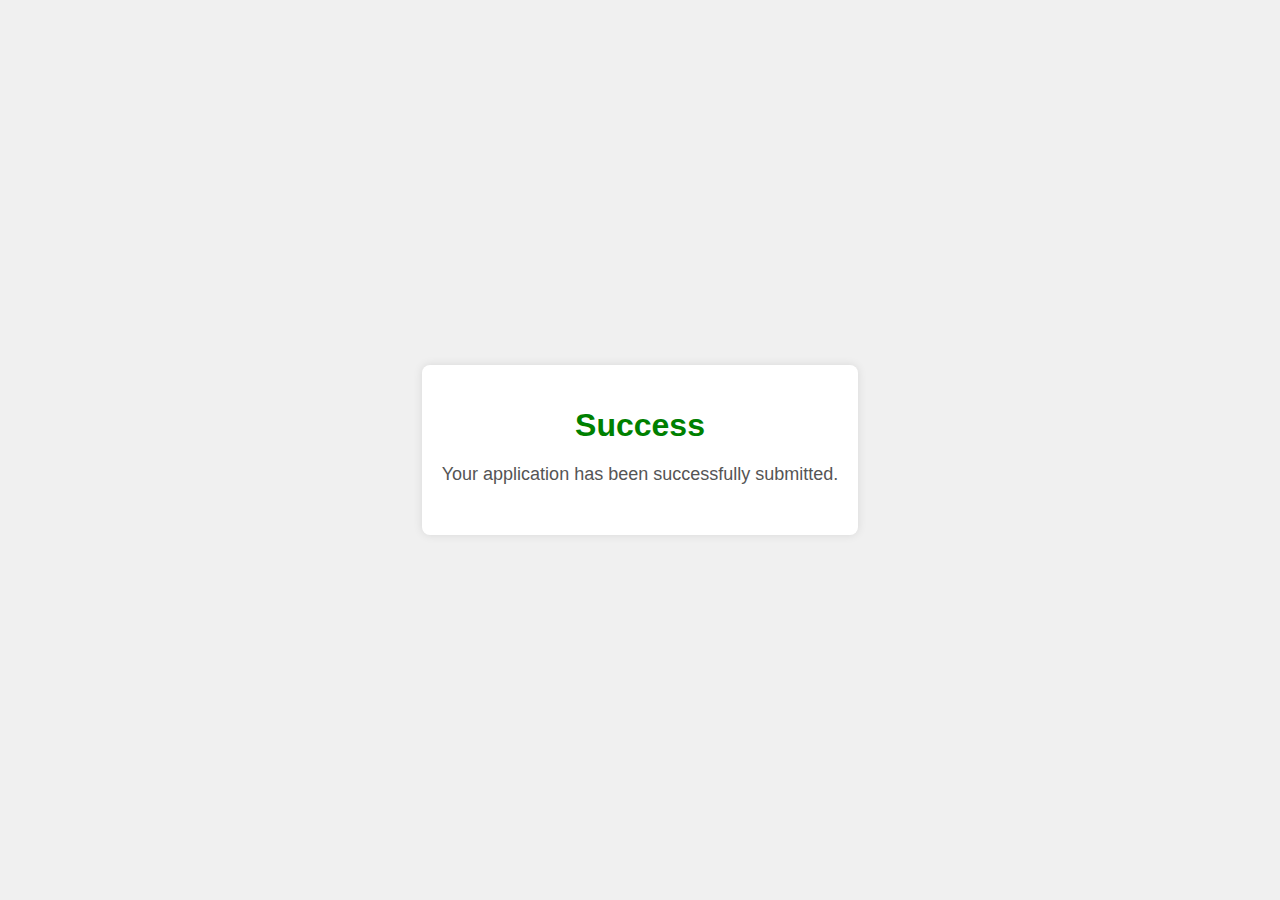
<file: success.html>
<!DOCTYPE html>
<html lang="en">
<head>
    <meta charset="UTF-8">
    <meta name="viewport" content="width=device-width, initial-scale=1.0">
    <title>Success</title>
    <style>
        body {
            font-family: Arial, sans-serif;
            background-color: #f0f0f0;
            margin: 0;
            padding: 0;
            display: flex;
            justify-content: center;
            align-items: center;
            height: 100vh;
        }
        .container {
            text-align: center;
            background-color: #fff;
            border-radius: 8px;
            padding: 20px;
            box-shadow: 0 0 10px rgba(0, 0, 0, 0.1);
        }
        h1 {
            color: #008000;
            margin-bottom: 20px;
        }
        p {
            color: #555;
            font-size: 18px;
            margin-bottom: 30px;
        }
    </style>
    <script>
        // Function to redirect to index page after 2 seconds
        function redirectToindexPage() {
            setTimeout(function() {
                window.location.href = "index.html"; // Change "index.html" to the URL of your index page
            }, 2000); // 2000 milliseconds = 2 seconds
        }

        // Display an alert on page load and then redirect
        window.onload = function() {
            alert("Application Successfully submitted");
            redirectToindexPage();
        }
    </script>
</head>
<body>
    <div class="container">
        <h1>Success</h1>
        <p>Your application has been successfully submitted.</p>
    </div>
</body>
</html>
</file>
